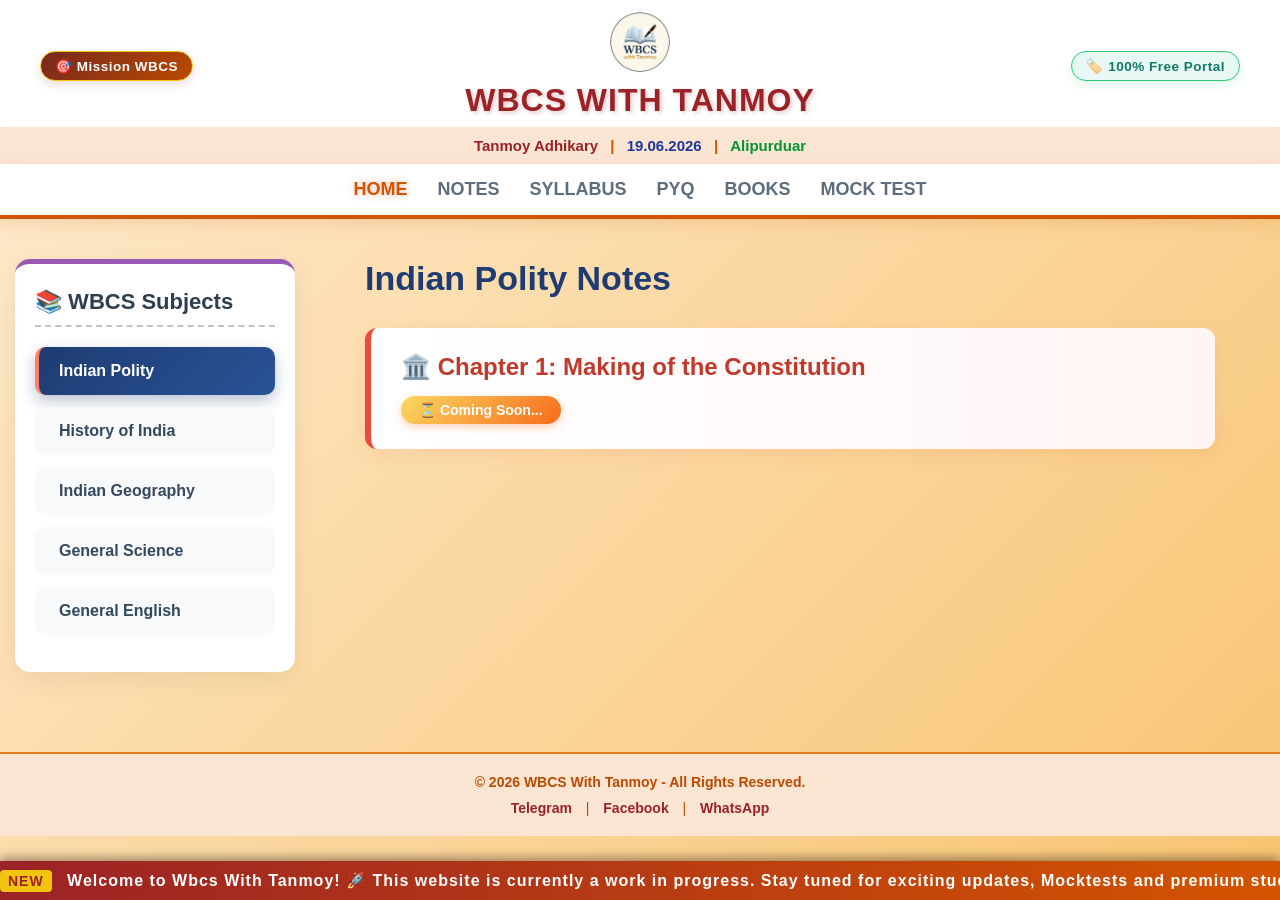
<file: index.html>
<!DOCTYPE html>
<html lang="en">
<head>
    <meta charset="UTF-8">
    <meta name="viewport" content="width=device-width, initial-scale=1.0">
    <title>Wbcs With Tanmoy</title>
    <link rel="icon" type="image/png" sizes="32x32" href="./logo.png?v=super_final">
<link rel="shortcut icon" type="image/png" href="./logo.png?v=super_final">
<link rel="apple-touch-icon" href="./logo.png?v=super_final">
    <link rel="stylesheet" href="style.css">
    
    <style>
        /* =========================================
           New Colorful Layout CSS
        ========================================= */
        .notes-container {
            display: flex;
            max-width: 1100px;
            margin: 40px auto;
            gap: 30px;
            padding: 0 20px;
        }

        /* Sidebar Styling (বাঁ-দিকের মেনু) */
        .sidebar {
            width: 30%;
            background: #ffffff;
            padding: 25px 20px;
            border-radius: 15px;
            box-shadow: 0 8px 25px rgba(0, 0, 0, 0.06);
            border-top: 5px solid #9b59b6;
        }

        .sidebar-title {
            font-size: 22px;
            color: #2c3e50;
            margin-top: 0;
            margin-bottom: 20px;
            border-bottom: 2px dashed #bdc3c7;
            padding-bottom: 10px;
        }

        .subject-list {
            list-style: none;
            padding: 0;
            margin: 0;
        }

        .subject-list li {
            padding: 15px 20px;
            margin-bottom: 12px;
            background: #f8f9fa;
            border-radius: 10px;
            font-size: 16px;
            font-weight: bold;
            color: #34495e;
            cursor: pointer;
            transition: all 0.3s ease;
            border-left: 4px solid transparent;
        }

        /* Hover Effect */
        .subject-list li:hover {
            background: linear-gradient(135deg, #e0c3fc 0%, #8ec5fc 100%);
            color: #1e3c72;
            transform: translateX(8px);
            border-left: 4px solid #9b59b6;
            box-shadow: 0 4px 10px rgba(0,0,0,0.1);
        }

        /* Active Subject */
        .subject-list li.active {
            background: linear-gradient(135deg, #1e3c72 0%, #2a5298 100%);
            color: white;
            border-left: 4px solid #ff7e67;
            box-shadow: 0 6px 15px rgba(30, 60, 114, 0.3);
        }

        /* Content Area Styling (ডানদিকের চ্যাপ্টার) */
        .content-area {
            width: 70%;
        }

        .subject-heading {
            font-size: 34px;
            color: #1e3c72;
            margin-top: 0;
            margin-bottom: 30px;
            font-weight: 800;
        }

        /* Colorful Chapter Card */
        .chapter-card {
            background: linear-gradient(to right, #ffffff, #fff5f5);
            border-left: 6px solid #e74c3c;
            padding: 25px 30px;
            border-radius: 12px;
            box-shadow: 0 5px 15px rgba(231, 76, 60, 0.1);
            transition: transform 0.3s ease;
            margin-bottom: 25px;
        }

        .chapter-card:hover {
            transform: translateY(-5px);
            box-shadow: 0 10px 25px rgba(231, 76, 60, 0.2);
        }

        .chapter-title {
            margin: 0 0 15px 0;
            font-size: 24px;
            color: #c0392b;
        }

        /* Coming Soon Badge */
        .coming-soon {
            background: linear-gradient(135deg, #fad961 0%, #f76b1c 100%);
            color: white;
            display: inline-block;
            padding: 6px 18px;
            border-radius: 20px;
            font-weight: bold;
            font-size: 14px;
            margin: 0;
            box-shadow: 0 3px 8px rgba(247, 107, 28, 0.3);
        }

        /* Mobile View */
        @media (max-width: 768px) {
            .notes-container { flex-direction: column; }
            .sidebar, .content-area { width: 100%; box-sizing: border-box; }
        }
    </style>
</head>
<body>
    <header class="top-header">
    <div class="header-side left-wing">
        <span class="target-badge">🎯 Mission WBCS </span>
    </div>

    <div class="header-center">
        <img src="logo.png" alt="Wbcs with Tanmoy" class="top-logo">
        <h1 class="main-title">WBCS WITH TANMOY</h1>
    </div>

    <div class="header-side right-wing">
        <span class="free-badge">🏷️ 100% Free Portal</span>
    </div>
</header>

    <div class="site-info-bar" style="border: none !important; text-align: center; padding: 10px 0; background-color: #fae5d3;">
    <span style="color: #9b2226 !important; font-weight: 900;">Tanmoy Adhikary</span>
    <span style="color: #d35400; margin: 0 8px;">|</span>
    <span style="color: #1e3799 !important; font-weight: 900;">19.06.2026</span>
    <span style="color: #d35400; margin: 0 8px;">|</span>
    <span style="color: #009432 !important; font-weight: 900;">Alipurduar</span>
</div>


    <nav class="top-nav">
        <a href="index.html" style="color: #e74c3c;">Home</a>
        <a href="index.html">Notes</a>
        <a href="https://drive.google.com/drive/folders/1xMzQB4SyceBRpZ4D2lC6p97Y64Jwjamy?usp=drive_link" target="_blank">Syllabus</a>
        <a href="https://drive.google.com/drive/folders/1nXT_2jDf4UpzG0d_zwPrDGf4nYcMUpVm?usp=sharing" target="_blank">Pyq</a>
        <a href="https://drive.google.com/drive/folders/1oF85zmZwjae4ZLavy61dbq8Eda19Eksd?usp=drive_link" target="_blank">Books</a>
        <a href="mocktest.html">Mock Test</a>
    </nav>

    <div class="notes-container">
        <aside class="sidebar">
            <h3 class="sidebar-title">📚 WBCS Subjects</h3>
            <ul class="subject-list" id="menu-list">
                <li class="active" onclick="changeSubject('Polity', this)">Indian Polity</li>
                <li onclick="changeSubject('History', this)">History of India</li>
                <li onclick="changeSubject('Geography', this)">Indian Geography</li>
                <li onclick="changeSubject('Science', this)">General Science</li>
                <li onclick="changeSubject('English', this)">General English</li>
            </ul>
        </aside>
        
        <main class="content-area" id="content-area">
            <h2 class="subject-heading">Indian Polity Notes</h2>
            <div class="chapter-card">
                <h3 class="chapter-title">🏛️ Chapter 1: Making of the Constitution</h3>
                <p class="coming-soon">⏳ Coming Soon...</p>
            </div>
        </main>
    </div>

    <div class="scrolling-ticker">
        <div class="ticker-text">
            <span class="new-badge">NEW</span> Welcome to Wbcs With Tanmoy! 🚀 This website is currently a work in progress. Stay tuned for exciting updates, Mocktests and premium study materials! 📚
        </div>
    </div>

    <footer class="site-footer">
        <p>© 2026 WBCS With Tanmoy - All Rights Reserved.</p>
        <div class="social-links">
            <a href="" target="_blank">Telegram</a> | 
            <a href="https://www.facebook.com/share/17syKJqaSb/" target="_blank">Facebook</a> | 
            <a href="https://whatsapp.com/channel/0029Vb7Spta7T8bTyQs9Mt3F" target="_blank">WhatsApp</a>
        </div>
    </footer>

    <script>
        function changeSubject(subjectName, clickedElement) {
            // সমস্ত li থেকে active ক্লাস মুছে ফেলা
            let allItems = document.querySelectorAll('#menu-list li');
            allItems.forEach(item => item.classList.remove('active'));
            
            // যেটাতে ক্লিক করা হয়েছে, সেটায় active ক্লাস যোগ করা
            clickedElement.classList.add('active');

            let contentArea = document.getElementById('content-area');

            // সাবজেক্ট অনুযায়ী ডানদিকের কনটেন্ট পাল্টানো
            if (subjectName === 'Polity') {
                contentArea.innerHTML = `
                    <h2 class="subject-heading">Indian Polity Notes</h2>
                    <div class="chapter-card">
                        <h3 class="chapter-title">🏛️ Chapter 1: Making of the Constitution</h3>
                        <p class="coming-soon">⏳ Coming Soon...</p>
                    </div>
                `;
            } else if (subjectName === 'History') {
                contentArea.innerHTML = `
                    <h2 class="subject-heading">History of India</h2>
                    <div class="chapter-card">
                        <h3 class="chapter-title">📜 Chapter 1: Indus Valley Civilization</h3>
                        <p class="coming-soon">⏳ Coming Soon...</p>
                    </div>
                `;
            } else if (subjectName === 'Geography') {
                contentArea.innerHTML = `
                    <h2 class="subject-heading">Indian Geography</h2>
                    <div class="chapter-card">
                        <h3 class="chapter-title">🌍 Chapter 1: Physical Features of India</h3>
                        <p class="coming-soon">⏳ Coming Soon...</p>
                    </div>
                `;
            } else if (subjectName === 'Science') {
                contentArea.innerHTML = `
                    <h2 class="subject-heading">General Science</h2>
                    <div class="chapter-card">
                        <h3 class="chapter-title">🔬 Chapter 1: Physics & Chemistry Basics</h3>
                        <p class="coming-soon">⏳ Coming Soon...</p>
                    </div>
                `;
            } else if (subjectName === 'English') {
                contentArea.innerHTML = `
                    <h2 class="subject-heading">General English</h2>
                    <div class="chapter-card">
                        <h3 class="chapter-title">📝 Chapter 1: Sentences and Alphabets</h3>
                        <p class="coming-soon">⏳ Coming Soon...</p>
                    </div>
                `;
            }
        }
    </script>
</body>
</html>
</file>
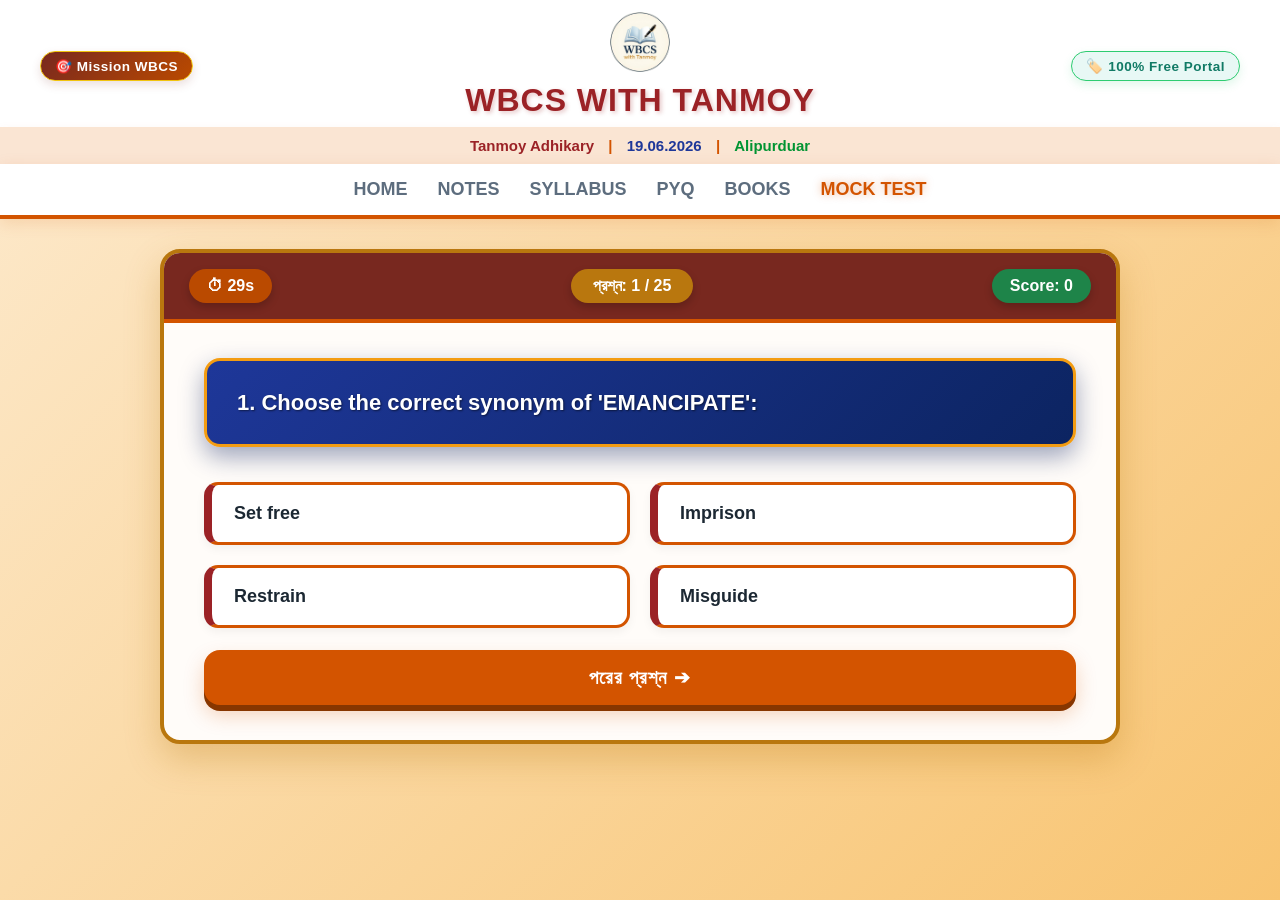
<file: english.html>
<!DOCTYPE html>
<html lang="bn">
<head>
    <meta charset="UTF-8">
    <meta name="viewport" content="width=device-width, initial-scale=1.0">
    <title>WBCS Premium English Mock Test - WBCS With Tanmoy</title>
    
    <link rel="stylesheet" href="style.css">
    
    <style>
        /* ===================================================
           DEEP VIBRANT PORTAL (100% FIXED - 25 ENGLISH TOPICS)
        =================================================== */
        * { box-sizing: border-box; font-family: 'Segoe UI', sans-serif; margin: 0; padding: 0; }

        body { background: #eaf0f6; }

        .quiz-super-container {
            width: 94%;
            max-width: 960px;
            margin: 30px auto;
            background: #ffffff;
            border-radius: 20px;
            box-shadow: 0 10px 30px rgba(0, 0, 0, 0.15);
            border: 4px solid #ced6e0;
            overflow: hidden;
        }

        /* Top Bar - Deep Dark Navy */
        .quiz-header-bar {
            position: sticky;
            top: 0;
            z-index: 100;
            background: #0a183d; 
            padding: 16px 25px;
            display: flex;
            justify-content: space-between;
            align-items: center;
            border-bottom: 4px solid #d63031;
        }

        .timer-badge {
            background: #ff4757;
            color: white;
            font-weight: 900;
            padding: 8px 18px;
            border-radius: 25px;
            font-size: 16px;
            box-shadow: 0 4px 8px rgba(0,0,0,0.2);
        }

        .question-tracker {
            background: #1e90ff;
            color: white;
            font-weight: 900;
            padding: 8px 22px;
            border-radius: 25px;
            font-size: 16px;
            box-shadow: 0 4px 8px rgba(0,0,0,0.2);
        }

        .score-badge {
            background: #009432;
            color: white;
            font-weight: 900;
            padding: 8px 18px;
            border-radius: 25px;
            font-size: 16px;
            box-shadow: 0 4px 8px rgba(0,0,0,0.2);
        }

        .quiz-body { padding: 35px 40px; }

        .question-display-card {
            background: #0c2461;
            color: #ffffff;
            border: 4px solid #4a69bd;
            padding: 25px 30px;
            border-radius: 16px;
            font-size: 22px;
            font-weight: 900;
            margin-bottom: 35px;
            line-height: 1.5;
            box-shadow: 0 8px 20px rgba(12, 36, 97, 0.4);
        }

        .options-grid {
            display: grid;
            grid-template-columns: 1fr 1fr; 
            gap: 20px;
        }

        .option-item {
            background: #ffffff;
            border: 3px solid #70a1ff;
            border-left: 8px solid #1e90ff;
            padding: 18px 22px;
            border-radius: 14px;
            font-size: 18px;
            font-weight: 800;
            color: #2f3542;
            cursor: pointer;
            display: flex;
            align-items: center;
            justify-content: space-between;
            box-shadow: 0 4px 10px rgba(0,0,0,0.05);
        }

        .opt-correct {
            background: #009432 !important;
            color: white !important;
            border: 3px solid #004015 !important;
            border-left: 8px solid #00260c !important;
            box-shadow: 0 6px 15px rgba(0, 148, 50, 0.4) !important;
        }

        .opt-wrong {
            background: #d63031 !important;
            color: white !important;
            border: 3px solid #801d1d !important;
            border-left: 8px solid #4d1111 !important;
            box-shadow: 0 6px 15px rgba(214, 48, 49, 0.4) !important;
        }

        .disabled-opt { pointer-events: none; }

        .quiz-footer { margin-top: 40px; padding-top: 20px; }

        .next-action-btn {
            width: 100%;
            background: #d63031;
            color: white;
            border: none;
            border-bottom: 5px solid #8c1d1d; 
            padding: 18px;
            border-radius: 16px;
            font-size: 20px;
            font-weight: 900;
            cursor: pointer;
            display: block; 
            box-shadow: 0 8px 20px rgba(214, 48, 49, 0.4);
            text-transform: uppercase;
            letter-spacing: 1px;
        }

        .next-action-btn:active {
            transform: translateY(3px);
            border-bottom-width: 2px;
        }

        /* Result Screen */
        .result-container { display: none; text-align: center; padding: 80px 20px; }
        .result-container h2 { font-size: 35px; color: #0c2461; font-weight:900; margin-bottom: 20px; }
        .result-score-txt { font-size: 65px; font-weight: 900; color: #009432; margin-bottom: 35px; }

        @media screen and (max-width: 768px) {
            .quiz-super-container { width: 100%; margin: 0 auto; border-radius: 0; border: none; }
            .quiz-header-bar { padding: 14px 15px; }
            .timer-badge, .question-tracker, .score-badge { padding: 6px 12px; font-size: 15px; }
            
            .quiz-body { padding: 25px 18px; }
            .question-display-card { font-size: 19px; padding: 20px; margin-bottom: 25px; }
            
            .options-grid { grid-template-columns: 1fr; gap: 14px; }
            .option-item { padding: 16px 20px; font-size: 16px; }
            
            .next-action-btn { padding: 16px; font-size: 18px; }
        }
    </style>
</head>
<body>

    <header class="top-header">
    <div class="header-side left-wing">
        <span class="target-badge">🎯 Mission WBCS </span>
    </div>

    <div class="header-center">
        <img src="logo.png" alt="Wbcs with Tanmoy" class="top-logo">
        <h1 class="main-title">WBCS WITH TANMOY</h1>
    </div>

    <div class="header-side right-wing">
        <span class="free-badge">🏷️ 100% Free Portal</span>
    </div>
</header>

   <div class="site-info-bar">
    <span class="info-name">Tanmoy Adhikary</span> <span class="separator">|</span> <span class="info-date">19.06.2026</span> <span class="separator">|</span> <span class="info-place">Alipurduar</span>
</div>

    <nav class="top-nav">
        <a href="index.html">Home</a>
        <a href="index.html">Notes</a>
        <a href="https://drive.google.com/drive/folders/1xMzQB4SyceBRpZ4D2lC6p97Y64Jwjamy?usp=drive_link" target="_blank">Syllabus</a>
        <a href="https://drive.google.com/drive/folders/1nXT_2jDf4UpzG0d_zwPrDGf4nYcMUpVm?usp=sharing" target="_blank">Pyq</a>
        <a href="https://drive.google.com/drive/folders/1oF85zmZwjae4ZLavy61dbq8Eda19Eksd?usp=drive_link" target="_blank">Books</a>
        <a href="mocktest.html" style="color: #e74c3c;">Mock Test</a>
    </nav>

    <div class="quiz-super-container">
        
        <div id="active-quiz-portal">
            <div class="quiz-header-bar">
                <div class="timer-badge">⏱ <span id="time-txt">30</span>s</div>
                <div class="question-tracker" id="tracker-txt">প্রশ্ন: ১ / ২৫</div>
                <div class="score-badge">Score: <span id="score-txt">0</span></div>
            </div>

            <div class="quiz-body">
                <div class="question-display-card" id="q-txt"></div>
                
                <div class="options-grid" id="opts-area"></div>

                <div class="quiz-footer">
                    <button class="next-action-btn" onclick="triggerNext()">পরের প্রশ্ন ➔</button>
                </div>
            </div>
        </div>

        <div class="result-container" id="result-portal">
            <h2>মক টেস্ট সমাপ্ত! 🎉</h2>
            <div class="result-score-txt" id="final-score-display">0 / 0</div>
            <a href="mocktest.html" style="background:#0c2461; color:white; padding:16px 45px; border-radius:30px; text-decoration:none; font-weight:900; font-size:18px; display:inline-block;">মেইন মেনু</a>
        </div>

    </div>

    <script>
        // ২৫টি বাছাই করা "Multi-Topic" WBCS English Standard Questions
        const questionsList = [
            // 1. Synonyms (1-3)
            { question: "1. Choose the correct synonym of 'EMANCIPATE':", options: ["Set free", "Imprison", "Restrain", "Misguide"], correct: 0 },
            { question: "2. Choose the correct synonym of 'PRAGMATIC':", options: ["Theoretical", "Practical", "Idealistic", "Careless"], correct: 1 },
            { question: "3. Choose the correct synonym of 'GULLIBLE':", options: ["Cynical", "Credulous", "Astute", "Suspicious"], correct: 1 },

            // 2. Antonyms (4-6)
            { question: "4. Choose the correct antonym of 'AFFLUENCE':", options: ["Poverty", "Wealth", "Influence", "Neglect"], correct: 0 },
            { question: "5. Choose the correct antonym of 'CONCUR':", options: ["Agree", "Disagree", "Praise", "Accept"], correct: 1 },
            { question: "6. Choose the correct antonym of 'ZENITH':", options: ["Pinnacle", "Acme", "Nadir", "Climax"], correct: 2 },

            // 3. One Word Substitution (7-9)
            { question: "7. A person who hates mankind is called a/an:", options: ["Philanthropist", "Misanthrope", "Misogynist", "Cannibal"], correct: 1 },
            { question: "8. A remedy for all diseases is known as a/an:", options: ["Antibiotic", "Panacea", "Antidote", "Anodyne"], correct: 1 },
            { question: "9. One who walks in one's sleep is called a/an:", options: ["Somnambulist", "Somniloquist", "Egoist", "Altruist"], correct: 0 },

            // 4. Idioms & Phrases (10-12)
            { question: "10. The idiom 'To smell a rat' means:", options: ["To see signs of plague", "To suspect foul play", "To act like a coward", "To smell a bad odor"], correct: 1 },
            { question: "11. The idiom 'To bury the hatchet' means:", options: ["To hide treasure", "To make peace", "To declare war", "To plant a tree"], correct: 1 },
            { question: "12. What does the idiom 'A white elephant' imply?", options: ["A rare creature", "An expensive but useless item", "A symbol of royalty", "A huge triumph"], correct: 1 },

            // 5. Phrasal Verbs (13-15)
            { question: "13. The match was _____ due to heavy rain.", options: ["called in", "called up", "called off", "called out"], correct: 2 },
            { question: "14. You must _____ your bad habits immediately.", options: ["give in", "give up", "give away", "give over"], correct: 1 },
            { question: "15. I _____ an old friend in the market yesterday.", options: ["came across", "came by", "came of", "came round"], correct: 0 },

            // 6. Appropriate Prepositions (16-18)
            { question: "16. He is completely indifferent _____ praise or blame.", options: ["for", "to", "with", "about"], correct: 1 },
            { question: "17. She congratulated him _____ his brilliant success.", options: ["for", "on", "with", "about"], correct: 1 },
            { question: "18. We should never jeer _____ a poor man.", options: ["at", "on", "to", "of"], correct: 0 },

            // 7. Parts of Speech & Grammar (19-21)
            { question: "19. 'He works HARD.' — Here the word 'hard' is a/an:", options: ["Adjective", "Adverb", "Noun", "Preposition"], correct: 1 },
            { question: "20. Choose the correct Noun form of the verb 'Accept':", options: ["Acceptable", "Acceptance", "Accepting", "Accepted"], correct: 1 },
            { question: "21. Hardly had he reached the station _____ the train left.", options: ["than", "when", "then", "since"], correct: 1 },

            // 8. Voice & Narration Change (22-23)
            { question: "22. Change the Voice: 'Who painted this beautiful picture?'", options: ["By whom this picture was painted?", "By whom was this picture painted?", "Who was painted this picture?", "By whom is this picture painted?"], correct: 1 },
            { question: "23. Change the Narration: He said to me, 'May you live long!'", options: ["He prayed that I might live long.", "He wished that I may live long.", "He asked me if I lived long.", "He blessed me to live long."], correct: 0 },

            // 9. Spelling & Spotting the Error (24-25)
            { question: "24. Choose the correctly spelt word:", options: ["Assassinaton", "Assassination", "Asassination", "Assasination"], correct: 1 },
            { question: "25. Spot the Error: 'Neither of the two boys (A) / have done (B) / their task. (C) / No Error (D)'", options: ["Part A", "Part B", "Part C", "Part D"], correct: 1 }
        ];

        let currentIndex = 0;
        let userScore = 0;
        let timeLeft = 30;
        let activeTimer;

        const qTxtEl = document.getElementById("q-txt");
        const optsAreaEl = document.getElementById("opts-area");
        const timeTxtEl = document.getElementById("time-txt");
        const trackerTxtEl = document.getElementById("tracker-txt");
        const scoreTxtEl = document.getElementById("score-txt");

        function renderQuestion() {
            clearInterval(activeTimer);
            timeLeft = 30;
            timeTxtEl.innerText = timeLeft;

            const currentQ = questionsList[currentIndex];
            qTxtEl.innerText = currentQ.question;
            trackerTxtEl.innerText = `প্রশ্ন: ${currentIndex + 1} / ${questionsList.length}`;

            optsAreaEl.innerHTML = "";
            currentQ.options.forEach((optText, i) => {
                const optDiv = document.createElement("div");
                optDiv.className = "option-item";
                optDiv.innerHTML = `<span>${optText}</span> <span class="icon-holder"></span>`;
                optDiv.onclick = () => validateAnswer(i, optDiv);
                optsAreaEl.appendChild(optDiv);
            });

            activeTimer = setInterval(() => {
                timeLeft--;
                timeTxtEl.innerText = timeLeft;
                if (timeLeft <= 0) {
                    clearInterval(activeTimer);
                    revealCorrectOnly();
                }
            }, 1000);
        }

        function validateAnswer(selectedIdx, clickedEl) {
            clearInterval(activeTimer);
            const correctIdx = questionsList[currentIndex].correct;
            const allOptions = optsAreaEl.children;

            for (let i = 0; i < allOptions.length; i++) {
                allOptions[i].classList.add("disabled-opt");
                if (i === correctIdx) {
                    allOptions[i].classList.add("opt-correct");
                    allOptions[i].querySelector(".icon-holder").innerText = "✔";
                }
            }

            if (selectedIdx === correctIdx) {
                userScore++;
                scoreTxtEl.innerText = userScore;
            } else {
                clickedEl.classList.add("opt-wrong");
                clickedEl.querySelector(".icon-holder").innerText = "✖";
            }
        }

        function revealCorrectOnly() {
            const correctIdx = questionsList[currentIndex].correct;
            const allOptions = optsAreaEl.children;
            for (let i = 0; i < allOptions.length; i++) {
                allOptions[i].classList.add("disabled-opt");
                if (i === correctIdx) {
                    allOptions[i].classList.add("opt-correct");
                    allOptions[i].querySelector(".icon-holder").innerText = "✔";
                }
            }
        }

        function triggerNext() {
            currentIndex++;
            if (currentIndex < questionsList.length) {
                renderQuestion();
            } else {
                document.getElementById("active-quiz-portal").style.display = "none";
                document.getElementById("result-portal").style.display = "block";
                document.getElementById("final-score-display").innerText = `${userScore} / ${questionsList.length}`;
            }
        }

        window.onload = renderQuestion;
    </script>
</body>
</html>
</file>
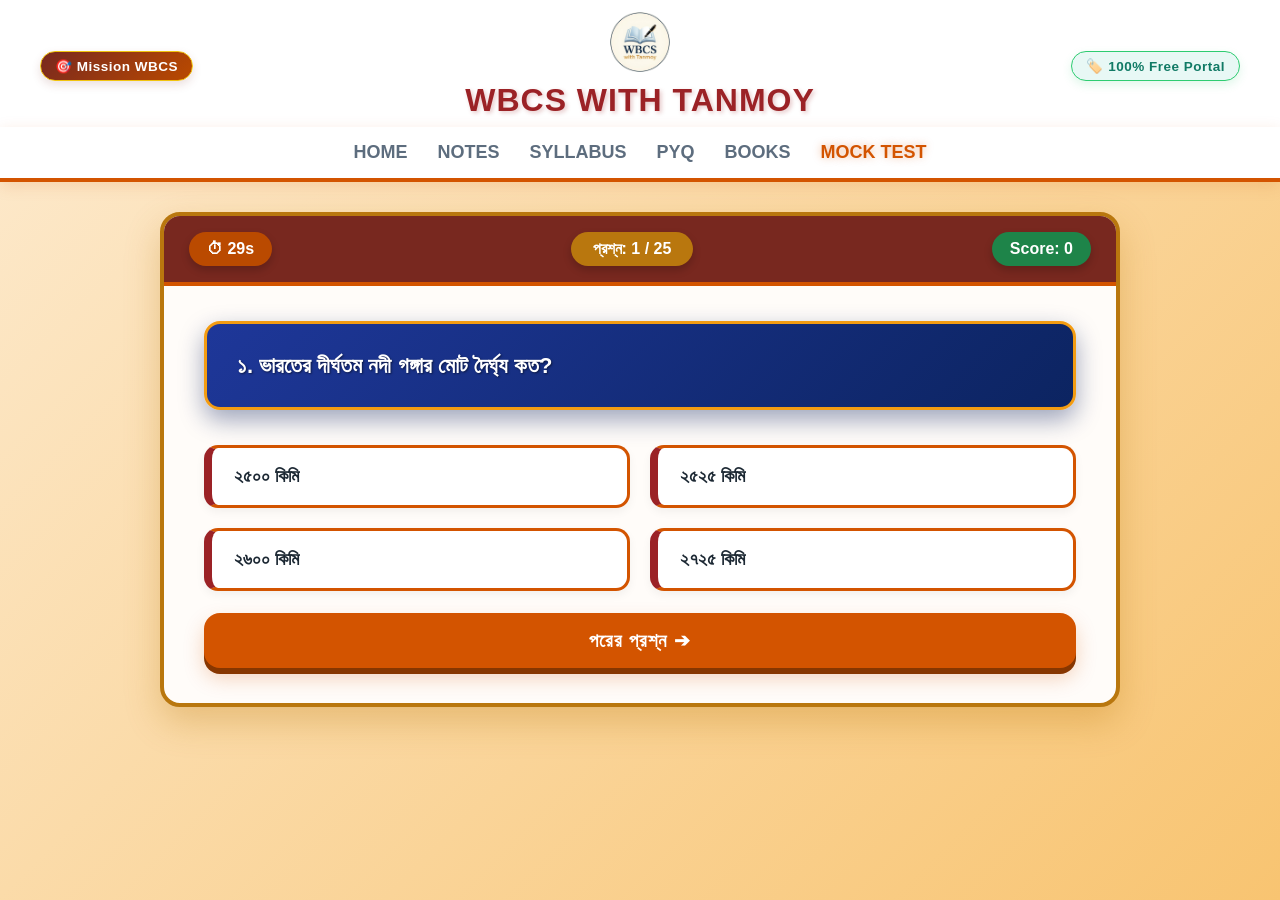
<file: geography.html>
<!DOCTYPE html>
<html lang="bn">
<head>
    <meta charset="UTF-8">
    <meta name="viewport" content="width=device-width, initial-scale=1.0">
    <title>WBCS Premium Geography Mock Test - WBCS With Tanmoy</title>
    
    <link rel="stylesheet" href="style.css">
    
    <style>
        /* ===================================================
           DEEP VIBRANT PORTAL (100% FIXED - 25 GEOGRAPHY TOPICS)
        =================================================== */
        * { box-sizing: border-box; font-family: 'Segoe UI', sans-serif; margin: 0; padding: 0; }

        body { background: #eaf0f6; }

        .quiz-super-container {
            width: 94%;
            max-width: 960px;
            margin: 30px auto;
            background: #ffffff;
            border-radius: 20px;
            box-shadow: 0 10px 30px rgba(0, 0, 0, 0.15);
            border: 4px solid #ced6e0;
            overflow: hidden;
        }

        /* Top Bar - Deep Dark Navy */
        .quiz-header-bar {
            position: sticky;
            top: 0;
            z-index: 100;
            background: #0a183d; 
            padding: 16px 25px;
            display: flex;
            justify-content: space-between;
            align-items: center;
            border-bottom: 4px solid #d63031;
        }

        .timer-badge {
            background: #ff4757;
            color: white;
            font-weight: 900;
            padding: 8px 18px;
            border-radius: 25px;
            font-size: 16px;
            box-shadow: 0 4px 8px rgba(0,0,0,0.2);
        }

        .question-tracker {
            background: #1e90ff;
            color: white;
            font-weight: 900;
            padding: 8px 22px;
            border-radius: 25px;
            font-size: 16px;
            box-shadow: 0 4px 8px rgba(0,0,0,0.2);
        }

        .score-badge {
            background: #009432;
            color: white;
            font-weight: 900;
            padding: 8px 18px;
            border-radius: 25px;
            font-size: 16px;
            box-shadow: 0 4px 8px rgba(0,0,0,0.2);
        }

        .quiz-body { padding: 35px 40px; }

        .question-display-card {
            background: #0c2461;
            color: #ffffff;
            border: 4px solid #4a69bd;
            padding: 25px 30px;
            border-radius: 16px;
            font-size: 22px;
            font-weight: 900;
            margin-bottom: 35px;
            line-height: 1.5;
            box-shadow: 0 8px 20px rgba(12, 36, 97, 0.4);
        }

        .options-grid {
            display: grid;
            grid-template-columns: 1fr 1fr; 
            gap: 20px;
        }

        .option-item {
            background: #ffffff;
            border: 3px solid #70a1ff;
            border-left: 8px solid #1e90ff;
            padding: 18px 22px;
            border-radius: 14px;
            font-size: 18px;
            font-weight: 800;
            color: #2f3542;
            cursor: pointer;
            display: flex;
            align-items: center;
            justify-content: space-between;
            box-shadow: 0 4px 10px rgba(0,0,0,0.05);
        }

        .opt-correct {
            background: #009432 !important;
            color: white !important;
            border: 3px solid #004015 !important;
            border-left: 8px solid #00260c !important;
            box-shadow: 0 6px 15px rgba(0, 148, 50, 0.4) !important;
        }

        .opt-wrong {
            background: #d63031 !important;
            color: white !important;
            border: 3px solid #801d1d !important;
            border-left: 8px solid #4d1111 !important;
            box-shadow: 0 6px 15px rgba(214, 48, 49, 0.4) !important;
        }

        .disabled-opt { pointer-events: none; }

        .quiz-footer { margin-top: 40px; padding-top: 20px; }

        .next-action-btn {
            width: 100%;
            background: #d63031;
            color: white;
            border: none;
            border-bottom: 5px solid #8c1d1d; 
            padding: 18px;
            border-radius: 16px;
            font-size: 20px;
            font-weight: 900;
            cursor: pointer;
            display: block; 
            box-shadow: 0 8px 20px rgba(214, 48, 49, 0.4);
            text-transform: uppercase;
            letter-spacing: 1px;
        }

        .next-action-btn:active {
            transform: translateY(3px);
            border-bottom-width: 2px;
        }

        /* Result Screen */
        .result-container { display: none; text-align: center; padding: 80px 20px; }
        .result-container h2 { font-size: 35px; color: #0c2461; font-weight:900; margin-bottom: 20px; }
        .result-score-txt { font-size: 65px; font-weight: 900; color: #009432; margin-bottom: 35px; }

        @media screen and (max-width: 768px) {
            .quiz-super-container { width: 100%; margin: 0 auto; border-radius: 0; border: none; }
            .quiz-header-bar { padding: 14px 15px; }
            .timer-badge, .question-tracker, .score-badge { padding: 6px 12px; font-size: 15px; }
            
            .quiz-body { padding: 25px 18px; }
            .question-display-card { font-size: 19px; padding: 20px; margin-bottom: 25px; }
            
            .options-grid { grid-template-columns: 1fr; gap: 14px; }
            .option-item { padding: 16px 20px; font-size: 16px; }
            
            .next-action-btn { padding: 16px; font-size: 18px; }
        }
    </style>
</head>
<body>

    <header class="top-header">
    <div class="header-side left-wing">
        <span class="target-badge">🎯 Mission WBCS </span>
    </div>

    <div class="header-center">
        <img src="logo.png" alt="Wbcs with Tanmoy" class="top-logo">
        <h1 class="main-title">WBCS WITH TANMOY</h1>
    </div>

    <div class="header-side right-wing">
        <span class="free-badge">🏷️ 100% Free Portal</span>
    </div>
</header>
    <nav class="top-nav">
        <a href="index.html">Home</a>
        <a href="index.html">Notes</a>
        <a href="https://drive.google.com/drive/folders/1xMzQB4SyceBRpZ4D2lC6p97Y64Jwjamy?usp=drive_link" target="_blank">Syllabus</a>
        <a href="https://drive.google.com/drive/folders/1nXT_2jDf4UpzG0d_zwPrDGf4nYcMUpVm?usp=sharing" target="_blank">Pyq</a>
        <a href="https://drive.google.com/drive/folders/1oF85zmZwjae4ZLavy61dbq8Eda19Eksd?usp=drive_link" target="_blank">Books</a>
        <a href="mocktest.html" style="color: #e74c3c;">Mock Test</a>
    </nav>

    <div class="quiz-super-container">
        
        <div id="active-quiz-portal">
            <div class="quiz-header-bar">
                <div class="timer-badge">⏱ <span id="time-txt">30</span>s</div>
                <div class="question-tracker" id="tracker-txt">প্রশ্ন: ১ / ২৫</div>
                <div class="score-badge">Score: <span id="score-txt">0</span></div>
            </div>

            <div class="quiz-body">
                <div class="question-display-card" id="q-txt"></div>
                
                <div class="options-grid" id="opts-area"></div>

                <div class="quiz-footer">
                    <button class="next-action-btn" onclick="triggerNext()">পরের প্রশ্ন ➔</button>
                </div>
            </div>
        </div>

        <div class="result-container" id="result-portal">
            <h2>মক টেস্ট সমাপ্ত! 🎉</h2>
            <div class="result-score-txt" id="final-score-display">0 / 0</div>
            <a href="mocktest.html" style="background:#0c2461; color:white; padding:16px 45px; border-radius:30px; text-decoration:none; font-weight:900; font-size:18px; display:inline-block;">মেইন মেনু</a>
        </div>

    </div>

    <script>
        // ২৫টি বাছাই করা "WBCS Geography" (Indian + West Bengal Geography)
        const questionsList = [
            { question: "১. ভারতের দীর্ঘতম নদী গঙ্গার মোট দৈর্ঘ্য কত?", options: ["২৫০০ কিমি", "২৫২৫ কিমি", "২৬০০ কিমি", "২৭২৫ কিমি"], correct: 1 },
            { question: "২. পশ্চিমবঙ্গের সর্বোচ্চ শৃঙ্গ 'সান্দাকফু' কোন পর্বতশ্রেণীর অন্তর্গত?", options: ["দার্জিলিং", "সিঙ্গালিলা", "চোলা", "জয়ন্তী"], correct: 1 },
            { question: "৩. কর্কটক্রান্তি রেখা (Tropic of Cancer) পশ্চিমবঙ্গের মোট কয়টি জেলার ওপর দিয়ে বিস্তৃত?", options: ["৩টি", "৪টি", "৫টি", "৬টি"], correct: 2 },
            { question: "৪. ভারতের 'সিলিকন ভ্যালি' (Silicon Valley) কাকে বলা হয়?", options: ["হায়দরাবাদ", "বেঙ্গালুরু", "চেন্নাই", "পুনে"], correct: 1 },
            { question: "৫. দক্ষিণ ভারতের কোন নদীকে 'বৃদ্ধ গঙ্গা' (Vridha Ganga) বা 'দক্ষিণ গঙ্গা' বলা হয়?", options: ["কৃষ্ণা", "কাবেরী", "গোদাবরী", "নর্মদা"], correct: 2 },
            { question: "৬. পশ্চিমবঙ্গের কোথায় সর্বাধিক বৃষ্টিপাত হয়?", options: ["দার্জিলিং", "বক্সা ডুয়ার্স (আলিপুরদুয়ার)", "কালিম্পং", "শিলিগুড়ি"], correct: 1 },
            { question: "৭. মাজুলী (Majuli) নদী-দ্বীপটি কোন রাজ্যে ও কোন নদীতে অবস্থিত?", options: ["আসাম (ব্রহ্মপুত্র)", "পশ্চিমবঙ্গ (গঙ্গা)", "কেরালা (পেরিয়ার)", "বিহার (কোশী)"], correct: 0 },
            { question: "৮. বিখ্যাত 'নাথুলা পাস' (Nathu La Pass) ভারতের কোন রাজ্যে অবস্থিত?", options: ["হিমাচল প্রদেশ", "উত্তরাখণ্ড", "সিকিম", "অরুণাচল প্রদেশ"], correct: 2 },
            { question: "৯. ভারতের প্রাচীনতম ভঙ্গিল পর্বতমালা (Oldest Fold Mountain) কোনটি?", options: ["হিমালয়", "বিন্ধ্য", "আরাবল্লী", "সাতপুরা"], correct: 2 },
            { question: "১০. 'বাংলার দুঃখ' নামে পরিচিত দামোদর নদ কোথা থেকে উৎপন্ন হয়েছে?", options: ["অমরকণ্টক শৃঙ্গ", "ছোটনাগপুর মালভূমি", "মহাবালেশ্বর শৃঙ্গ", "ত্র্যম্বক উচ্চভূমি"], correct: 1 },
            { question: "১১. ভারতের কোন রাজ্যে আয়তনের বিচারে সর্বাধিক বনভূমি (Forest cover) রয়েছে?", options: ["অরুণাচল প্রদেশ", "ছত্তিশগড়", "মধ্যপ্রদেশ", "মিজোরাম"], correct: 2 },
            { question: "১২. সুন্দরবনকে কত সালে 'ইউনেস্কো ওয়ার্ল্ড হেরিটেজ সাইট' ঘোষণা করা হয়?", options: ["১৯৮৪ সালে", "১৯৮৭ সালে", "১৯৯২ সালে", "১৯৯৭ সালে"], correct: 1 },
            { question: "১৩. ভারতের কোন রাজ্যে সবথেকে বেশি কফি উৎপাদিত হয়?", options: ["কেরালা", "তামিলনাড়ু", "কর্ণাটক", "আসাম"], correct: 2 },
            { question: "১৪. দক্ষিণ ভারতের নীলগিরি পর্বতের সর্বোচ্চ শৃঙ্গ কোনটি?", options: ["আনাইমুদি", "দোদাবেতা", "মহেন্দ্রগিরি", "অগস্ত্যমালাই"], correct: 1 },
            { question: "১৫. ভারতের 'গোলাপি শহর' (Pink City) কাকে বলা হয়?", options: ["যোধপুর", "উদয়পুর", "জয়পুর", "আজমের"], correct: 2 },
            { question: "১৬. আরব সাগরে অবস্থিত 'লাক্ষাদ্বীপ' (Lakshadweep) মূলত কী ধরনের দ্বীপ?", options: ["আগ্নেয় দ্বীপ", "প্রবাল দ্বীপ (Coral Island)", "পলিগঠিত দ্বীপ", "বদ্বীপ"], correct: 1 },
            { question: "১৭. মহানদীর ওপর নির্মিত ভারতের দীর্ঘতম বাঁধ (Longest Dam) কোনটি?", options: ["ভাকরা নাঙ্গাল", "তেহরি বাঁধ", "হিরাকুদ বাঁধ", "নাগার্জুন সাগর"], correct: 2 },
            { question: "১৮. পশ্চিমবঙ্গের সাথে ভারতের মোট কয়টি রাজ্যের সীমানা যুক্ত রয়েছে?", options: ["৩টি", "৪টি", "৫টি", "৬টি"], correct: 2 },
            { question: "১৯. খনিজ সম্পদে সমৃদ্ধ হওয়ায় কাকে 'ভারতের রূঢ়' (Ruhr of India) বলা হয়?", options: ["আসানসোল", "জামশেদপুর", "দুর্গাপুর", "ভিলাই"], correct: 2 },
            { question: "২০. দাক্ষিণাত্য মালভূমির 'ডেকান ট্র্যাপ' মূলত কোন শিলা দ্বারা গঠিত?", options: ["গ্রানাইট", "ব্যাসল্ট", "নিস", "বেলেপাথর"], correct: 1 },
            { question: "২১. আন্দামান ও নিকোবর দ্বীপপুঞ্জকে পরস্পর থেকে বিচ্ছিন্ন করেছে কোনটি?", options: ["৮ ডিগ্রি চ্যানেল", "৯ ডিগ্রি চ্যানেল", "১০ ডিগ্রি চ্যানেল", "ডানকান প্যাসেজ"], correct: 2 },
            { question: "২২. ভারতের প্রমাণ সময় (IST) গ্রিনিচের প্রমাণ সময়ের (GMT) থেকে কতটা এগিয়ে?", options: ["৪ ঘণ্টা ৩০ মিনিট", "৫ ঘণ্টা", "৫ ঘণ্টা ৩০ মিনিট", "৬ ঘণ্টা"], correct: 2 },
            { question: "২৩. বছরে দুবার বৃষ্টিপাত হয় ভারতের কোন উপকূলে?", options: ["মালাবার উপকূল", "কঙ্কণ উপকূল", "করমণ্ডল উপকূল", "উত্তর সরকার উপকূল"], correct: 2 },
            { question: "২৪. ২০১১ সালের সেন্সাস অনুযায়ী পশ্চিমবঙ্গের কোন জেলার জনঘনত্ব সর্বাধিক?", options: ["উত্তর ২৪ পরগণা", "হাওড়া", "কলকাতা", "হুগলি"], correct: 2 },
            { question: "২৫. আন্দামানে অবস্থিত ভারতের একমাত্র সক্রিয় আগ্নেয়গিরি (Active Volcano) কোনটি?", options: ["নারকোন্ডাম", "ব্যারেন দ্বীপ", "মিনিকয়", "পাম্বান"], correct: 1 }
        ];

        let currentIndex = 0;
        let userScore = 0;
        let timeLeft = 30;
        let activeTimer;

        const qTxtEl = document.getElementById("q-txt");
        const optsAreaEl = document.getElementById("opts-area");
        const timeTxtEl = document.getElementById("time-txt");
        const trackerTxtEl = document.getElementById("tracker-txt");
        const scoreTxtEl = document.getElementById("score-txt");

        function renderQuestion() {
            clearInterval(activeTimer);
            timeLeft = 30;
            timeTxtEl.innerText = timeLeft;

            const currentQ = questionsList[currentIndex];
            qTxtEl.innerText = currentQ.question;
            trackerTxtEl.innerText = `প্রশ্ন: ${currentIndex + 1} / ${questionsList.length}`;

            optsAreaEl.innerHTML = "";
            currentQ.options.forEach((optText, i) => {
                const optDiv = document.createElement("div");
                optDiv.className = "option-item";
                optDiv.innerHTML = `<span>${optText}</span> <span class="icon-holder"></span>`;
                optDiv.onclick = () => validateAnswer(i, optDiv);
                optsAreaEl.appendChild(optDiv);
            });

            activeTimer = setInterval(() => {
                timeLeft--;
                timeTxtEl.innerText = timeLeft;
                if (timeLeft <= 0) {
                    clearInterval(activeTimer);
                    revealCorrectOnly();
                }
            }, 1000);
        }

        function validateAnswer(selectedIdx, clickedEl) {
            clearInterval(activeTimer);
            const correctIdx = questionsList[currentIndex].correct;
            const allOptions = optsAreaEl.children;

            for (let i = 0; i < allOptions.length; i++) {
                allOptions[i].classList.add("disabled-opt");
                if (i === correctIdx) {
                    allOptions[i].classList.add("opt-correct");
                    allOptions[i].querySelector(".icon-holder").innerText = "✔";
                }
            }

            if (selectedIdx === correctIdx) {
                userScore++;
                scoreTxtEl.innerText = userScore;
            } else {
                clickedEl.classList.add("opt-wrong");
                clickedEl.querySelector(".icon-holder").innerText = "✖";
            }
        }

        function revealCorrectOnly() {
            const correctIdx = questionsList[currentIndex].correct;
            const allOptions = optsAreaEl.children;
            for (let i = 0; i < allOptions.length; i++) {
                allOptions[i].classList.add("disabled-opt");
                if (i === correctIdx) {
                    allOptions[i].classList.add("opt-correct");
                    allOptions[i].querySelector(".icon-holder").innerText = "✔";
                }
            }
        }

        function triggerNext() {
            currentIndex++;
            if (currentIndex < questionsList.length) {
                renderQuestion();
            } else {
                document.getElementById("active-quiz-portal").style.display = "none";
                document.getElementById("result-portal").style.display = "block";
                document.getElementById("final-score-display").innerText = `${userScore} / ${questionsList.length}`;
            }
        }

        window.onload = renderQuestion;
    </script>
</body>
</html>
</file>
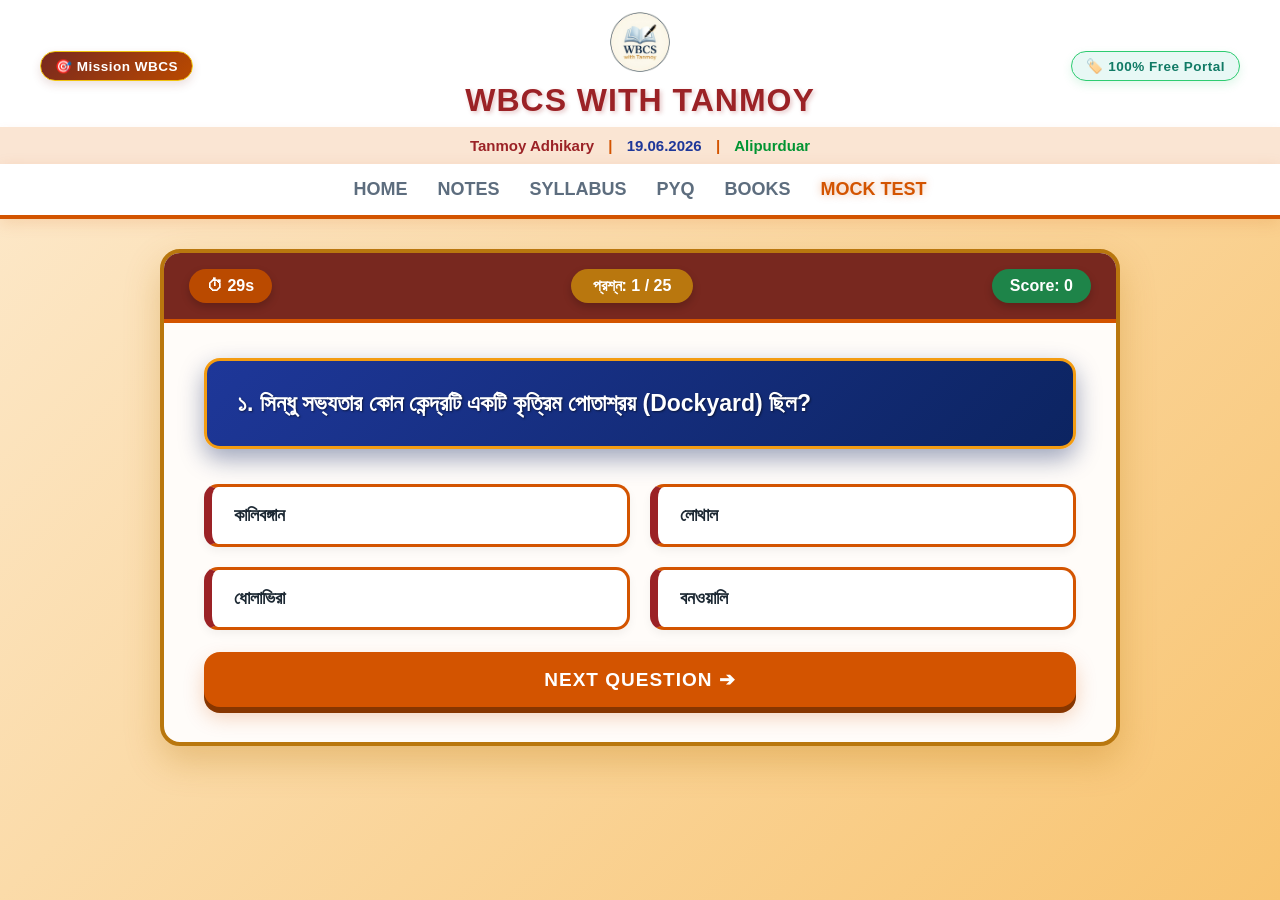
<file: history.html>
<!DOCTYPE html>
<html lang="bn">
<head>
    <meta charset="UTF-8">
    <meta name="viewport" content="width=device-width, initial-scale=1.0">
    <title>Indian History Mock Test - WBCS With Tanmoy</title>
    
    <link rel="stylesheet" href="style.css">
    
    <style>
        /* ===================================================
           DEEP VIBRANT PORTAL (100% FIXED - 25 HISTORY QUESTIONS)
        =================================================== */
        * { box-sizing: border-box; font-family: 'Segoe UI', sans-serif; margin: 0; padding: 0; }

        body { background: #eaf0f6; }

        .quiz-super-container {
            width: 94%;
            max-width: 960px;
            margin: 30px auto;
            background: #ffffff;
            border-radius: 20px;
            box-shadow: 0 10px 30px rgba(0, 0, 0, 0.15);
            border: 4px solid #ced6e0;
            overflow: hidden;
        }

        /* Top Bar - Deep Dark Navy */
        .quiz-header-bar {
            position: sticky;
            top: 0;
            z-index: 100;
            background: #0a183d; 
            padding: 16px 25px;
            display: flex;
            justify-content: space-between;
            align-items: center;
            border-bottom: 4px solid #d63031;
        }

        .timer-badge {
            background: #ff4757;
            color: white;
            font-weight: 900;
            padding: 8px 18px;
            border-radius: 25px;
            font-size: 16px;
            box-shadow: 0 4px 8px rgba(0,0,0,0.2);
        }

        .question-tracker {
            background: #1e90ff;
            color: white;
            font-weight: 900;
            padding: 8px 22px;
            border-radius: 25px;
            font-size: 16px;
            box-shadow: 0 4px 8px rgba(0,0,0,0.2);
        }

        .score-badge {
            background: #009432;
            color: white;
            font-weight: 900;
            padding: 8px 18px;
            border-radius: 25px;
            font-size: 16px;
            box-shadow: 0 4px 8px rgba(0,0,0,0.2);
        }

        .quiz-body { padding: 35px 40px; }

        .question-display-card {
            background: #0c2461;
            color: #ffffff;
            border: 4px solid #4a69bd;
            padding: 25px 30px;
            border-radius: 16px;
            font-size: 23px;
            font-weight: 900;
            margin-bottom: 35px;
            line-height: 1.5;
            box-shadow: 0 8px 20px rgba(12, 36, 97, 0.4);
        }

        .options-grid {
            display: grid;
            grid-template-columns: 1fr 1fr; 
            gap: 20px;
        }

        .option-item {
            background: #ffffff;
            border: 3px solid #70a1ff;
            border-left: 8px solid #1e90ff;
            padding: 18px 22px;
            border-radius: 14px;
            font-size: 18px;
            font-weight: 800;
            color: #2f3542;
            cursor: pointer;
            display: flex;
            align-items: center;
            justify-content: space-between;
            box-shadow: 0 4px 10px rgba(0,0,0,0.05);
        }

        .opt-correct {
            background: #009432 !important;
            color: white !important;
            border: 3px solid #004015 !important;
            border-left: 8px solid #00260c !important;
            box-shadow: 0 6px 15px rgba(0, 148, 50, 0.4) !important;
        }

        .opt-wrong {
            background: #d63031 !important;
            color: white !important;
            border: 3px solid #801d1d !important;
            border-left: 8px solid #4d1111 !important;
            box-shadow: 0 6px 15px rgba(214, 48, 49, 0.4) !important;
        }

        .disabled-opt { pointer-events: none; }

        .quiz-footer { margin-top: 40px; padding-top: 20px; }

        .next-action-btn {
            width: 100%;
            background: #d63031;
            color: white;
            border: none;
            border-bottom: 5px solid #8c1d1d; 
            padding: 18px;
            border-radius: 16px;
            font-size: 20px;
            font-weight: 900;
            cursor: pointer;
            display: block; 
            box-shadow: 0 8px 20px rgba(214, 48, 49, 0.4);
            text-transform: uppercase;
            letter-spacing: 1px;
        }

        .next-action-btn:active {
            transform: translateY(3px);
            border-bottom-width: 2px;
        }

        /* Result Screen */
        .result-container { display: none; text-align: center; padding: 80px 20px; }
        .result-container h2 { font-size: 35px; color: #0c2461; font-weight:900; margin-bottom: 20px; }
        .result-score-txt { font-size: 65px; font-weight: 900; color: #009432; margin-bottom: 35px; }

        @media screen and (max-width: 768px) {
            .quiz-super-container { width: 100%; margin: 0 auto; border-radius: 0; border: none; }
            .quiz-header-bar { padding: 14px 15px; }
            .timer-badge, .question-tracker, .score-badge { padding: 6px 12px; font-size: 15px; }
            
            .quiz-body { padding: 25px 18px; }
            .question-display-card { font-size: 20px; padding: 20px; margin-bottom: 25px; }
            
            .options-grid { grid-template-columns: 1fr; gap: 14px; }
            .option-item { padding: 16px 20px; font-size: 17px; }
            
            .next-action-btn { padding: 16px; font-size: 18px; }
        }
    </style>
</head>
<body>

    <header class="top-header">
    <div class="header-side left-wing">
        <span class="target-badge">🎯 Mission WBCS </span>
    </div>

    <div class="header-center">
        <img src="logo.png" alt="Wbcs with Tanmoy" class="top-logo">
        <h1 class="main-title">WBCS WITH TANMOY</h1>
    </div>

    <div class="header-side right-wing">
        <span class="free-badge">🏷️ 100% Free Portal</span>
    </div>
</header>
    
        <div class="site-info-bar">
    <span class="info-name">Tanmoy Adhikary</span> <span class="separator">|</span> <span class="info-date">19.06.2026</span> <span class="separator">|</span> <span class="info-place">Alipurduar</span>
</div>

    <nav class="top-nav">
        <a href="index.html">Home</a>
        <a href="index.html">Notes</a>
        <a href="https://drive.google.com/drive/folders/1xMzQB4SyceBRpZ4D2lC6p97Y64Jwjamy?usp=drive_link" target="_blank">Syllabus</a>
        <a href="https://drive.google.com/drive/folders/1nXT_2jDf4UpzG0d_zwPrDGf4nYcMUpVm?usp=sharing" target="_blank">Pyq</a>
        <a href="https://drive.google.com/drive/folders/1oF85zmZwjae4ZLavy61dbq8Eda19Eksd?usp=drive_link" target="_blank">Books</a>
        <a href="mocktest.html" style="color: #e74c3c;">Mock Test</a>
    </nav>

    <div class="quiz-super-container">
        
        <div id="active-quiz-portal">
            <div class="quiz-header-bar">
                <div class="timer-badge">⏱ <span id="time-txt">30</span>s</div>
                <div class="question-tracker" id="tracker-txt">প্রশ্ন: ১ / ২৫</div>
                <div class="score-badge">Score: <span id="score-txt">0</span></div>
            </div>

            <div class="quiz-body">
                <div class="question-display-card" id="q-txt"></div>
                
                <div class="options-grid" id="opts-area"></div>

                <div class="quiz-footer">
                    <button class="next-action-btn" onclick="triggerNext()">Next Question ➔</button>
                </div>
            </div>
        </div>

        <div class="result-container" id="result-portal">
            <h2>মক টেস্ট সমাপ্ত! 🎉</h2>
            <div class="result-score-txt" id="final-score-display">0 / 0</div>
            <a href="mocktest.html" style="background:#0c2461; color:white; padding:16px 45px; border-radius:30px; text-decoration:none; font-weight:900; font-size:18px; display:inline-block;">মেইন মেনু</a>
        </div>

    </div>

    <script>
        // ২৫টি বাছাই করা WBCS Indian History প্রশ্ন (Ancient + Medieval + Modern)
        const questionsList = [
            {
                question: "১. সিন্ধু সভ্যতার কোন কেন্দ্রটি একটি কৃত্রিম পোতাশ্রয় (Dockyard) ছিল?",
                options: ["কালিবঙ্গান", "লোথাল", "ধোলাভিরা", "বনওয়ালি"],
                correct: 1
            },
            {
                question: "২. 'সত্যমেব জয়তে' (Satyameva Jayate) কথাটি কোন উপনিষদ থেকে নেওয়া হয়েছে?",
                options: ["কঠ উপনিষদ", "ছান্দোগ্য উপনিষদ", "মুণ্ডক উপনিষদ", "ঈশ উপনিষদ"],
                correct: 2
            },
            {
                question: "৩. গৌতম বুদ্ধ তাঁর প্রথম বাণী কোথায় প্রচার করেছিলেন?",
                options: ["বোধগয়া", "সারনাথ", "কুশীনগর", "লুম্বিনী"],
                correct: 1
            },
            {
                question: "৪. সম্রাট অশোকের শিলালিপিগুলি ১৮৩৭ সালে প্রথম কে পাঠোদ্ধার করেন?",
                options: ["আলেকজান্ডার কানিংহাম", "জেমস প্রিন্সেপ", "ম্যাক্স মুলার", "উইলিয়াম জোন্স"],
                correct: 1
            },
            {
                question: "৫. গুপ্ত বংশের কোন সম্রাট 'শকারি' উপাধি ধারণ করেছিলেন?",
                options: ["সমুদ্রগুপ্ত", "প্রথম চন্দ্রগুপ্ত", "দ্বিতীয় চন্দ্রগুপ্ত", "স্কন্দগুপ্ত"],
                correct: 2
            },
            {
                question: "৬. 'হর্ষচরিত' ও 'কাদম্বরী' গ্রন্থের রচয়িতা কে ছিলেন?",
                options: ["হর্ষবর্ধন", "বাণভট্ট", "রবীকীর্তি", "ভারবি"],
                correct: 1
            },
            {
                question: "৭. দিল্লির কোন সুলতান 'বাজার দর নিয়ন্ত্রণ নীতি' (Market Control Policy) প্রবর্তন করেছিলেন?",
                options: ["ইলতুৎমিস", "বলবন", "আলাউদ্দিন খিলজী", "মুহম্মদ বিন তুঘলক"],
                correct: 2
            },
            {
                question: "৮. পর্যটক 'ইবন বতুতা' কোন সুলতানের রাজত্বকালে ভারতে এসেছিলেন?",
                options: ["কুতুবউদ্দিন আইবক", "আলাউদ্দিন খিলজী", "মুহম্মদ বিন তুঘলক", "ফিরোজ শাহ তুঘলক"],
                correct: 2
            },
            {
                question: "৯. বিজয়নগর সাম্রাজ্যের শ্রেষ্ঠ শাসক কৃষ্ণদেবরায় কোন রাজবংশের অন্তর্গত ছিলেন?",
                options: ["সঙ্গম বংশ", "সালুভ বংশ", "তুলুভ বংশ", "আরাভিডু বংশ"],
                correct: 2
            },
            {
                question: "১০. ১৫৫৬ সালের পানিপথের দ্বিতীয় যুদ্ধে আকবরের প্রধান সেনাপতি কে ছিলেন?",
                options: ["মানসিংহ", "টোডরমল", "বৈরাম খাঁ", "আবুল ফজল"],
                correct: 2
            },
            {
                question: "১১. মুঘল যুগে রাজস্ব আদায়ের 'জাবতি' (Zabti) প্রথা কে প্রবর্তন করেন?",
                options: ["টোডরমল", "বীরবল", "মানসিংহ", "মুজাফফর খাঁ"],
                correct: 0
            },
            {
                question: "১২. ১৭৬১ সালে পানিপথের তৃতীয় যুদ্ধের সময় মারাঠা পেশোয়া কে ছিলেন?",
                options: ["বালাজী বিশ্বনাথ", "প্রথম বাজীরাও", "বালাজী বাজীরাও", "মাধব রাও"],
                correct: 2
            },
            {
                question: "১৩. ভাস্কো দা গামা ১৪৯৮ সালে ভারতের কোন বন্দরে এসে পৌঁছেছিলেন?",
                options: ["সুরাট", "কালিকট", "কোচিন", "গোয়া"],
                correct: 1
            },
            {
                question: "১৪. ১৭৫৭ সালের পলাশীর যুদ্ধে ইংরেজদের প্রধান সেনাপতি কে ছিলেন?",
                options: ["রবার্ট ক্লাইভ", "ওয়ারেন হেস্টিংস", "লর্ড কর্নওয়ালিস", "স্যার আয়ার কুট"],
                correct: 0
            },
            {
                question: "১৫. ১৭৯৩ সালে বাংলায় 'চিরস্থায়ী বন্দোবস্ত' (Permanent Settlement) কে প্রবর্তন করেন?",
                options: ["ওয়ারেন হেস্টিংস", "লর্ড কর্নওয়ালিস", "লর্ড ওয়েলেসলি", "লর্ড উইলিয়াম বেন্টিঙ্ক"],
                correct: 1
            },
            {
                question: "১৬. ১৮২৯ সালে 'সতীদাহ প্রথা রদ' করার সময় ভারতের গভর্নর জেনারেল কে ছিলেন?",
                options: ["লর্ড ডালহৌসি", "লর্ড উইলিয়াম বেন্টিঙ্ক", "লর্ড ক্যানিং", "লর্ড আমহার্স্ট"],
                correct: 1
            },
            {
                question: "১৭. ১৮৫৭ সালের মহাবিদ্রোহকে কে 'ভারতের প্রথম স্বাধীনতা যুদ্ধ' বলে অভিহিত করেছিলেন?",
                options: ["ভি. ডি. সাভারকর", "আর. সি. মজুমদার", "এস. এন. সেন", "অশোক মেহতা"],
                correct: 0
            },
            {
                question: "১৮. ১৮৮৫ সালে জাতীয় কংগ্রেসের প্রথম অধিবেশনে মোট কতজন প্রতিনিধি (Delegates) উপস্থিত ছিলেন?",
                options: ["৫৪ জন", "৬২ জন", "৭২ জন", "৮২ জন"],
                correct: 2
            },
            {
                question: "১৯. বিখ্যাত 'মারাঠা' এবং 'কেশরী' পত্রিকা দুটির সম্পাদক কে ছিলেন?",
                options: ["গোপালকৃষ্ণ গোখলে", "বাল গঙ্গাধর তিলক", "লালা লাজপত রায়", "অরবিন্দ ঘোষ"],
                correct: 1
            },
            {
                question: "২০. ১৯০৫ সালের ১৬ অক্টোবর বঙ্গভঙ্গ কার্যকর হওয়ার দিন রবীন্দ্রনাথ ঠাকুর কোন উৎসবের সূচনা করেন?",
                options: ["রাখীবন্ধন", "অরন্ধন", "বন্দে মাতরম দিবস", "জাতীয় শোক দিবস"],
                correct: 0
            },
            {
                question: "২১. ১৯১১ সালে দিল্লির চাঁদনি চকে ভাইসরয় লর্ড হার্ডিঞ্জের ওপর বোমা নিক্ষেপের মূল পরিকল্পনাকারী কে ছিলেন?",
                options: ["ভগত সিং", "রাসবিহারী বসু", "সূর্য সেন", "ক্ষুদিরাম বসু"],
                correct: 1
            },
            {
                question: "২২. মহাত্মা গান্ধীর রাজনৈতিক গুরু (Political Guru) কাকে বলা হয়?",
                options: ["দাদাভাই নওরোজি", "ফিরোজশাহ মেহতা", "গোপালকৃষ্ণ গোখলে", "লিও টলস্টয়"],
                correct: 2
            },
            {
                question: "২৩. ১৯৩২ সালের ঐতিহাসিক 'পুনা চুক্তি' (Poona Pact) কাদের মধ্যে স্বাক্ষরিত হয়েছিল?",
                options: ["গান্ধী ও আম্বেদকর", "গান্ধী ও আরউইন", "গান্ধী ও জিন্নাহ", "নেহেরু ও আম্বেদকর"],
                correct: 0
            },
            {
                question: "২৪. ১৯৩৯ সালে ত্রিপুরী কংগ্রেসের সভাপতি নির্বাচনে সুভাষচন্দ্র বসু কাকে পরাজিত করেছিলেন?",
                options: ["জওহরলাল নেহেরু", "পট্টভি সীতারামাইয়া", "আবুল কালাম আজাদ", "বল্লভভাই প্যাটেল"],
                correct: 1
            },
            {
                question: "২৫. ১৯৪৭ সালের ১৫ আগস্ট ভারত স্বাধীন হওয়ার সময় ব্রিটেনের প্রধানমন্ত্রী কে ছিলেন?",
                options: ["উইনস্টন চার্চিল", "ক্লেমেন্ট এটলি", "লর্ড মাউন্টব্যাটেন", "র্যামসে ম্যাকডোনাল্ড"],
                correct: 1
            }
        ];

        let currentIndex = 0;
        let userScore = 0;
        let timeLeft = 30;
        let activeTimer;

        const qTxtEl = document.getElementById("q-txt");
        const optsAreaEl = document.getElementById("opts-area");
        const timeTxtEl = document.getElementById("time-txt");
        const trackerTxtEl = document.getElementById("tracker-txt");
        const scoreTxtEl = document.getElementById("score-txt");

        function renderQuestion() {
            clearInterval(activeTimer);
            timeLeft = 30;
            timeTxtEl.innerText = timeLeft;

            const currentQ = questionsList[currentIndex];
            qTxtEl.innerText = currentQ.question;
            trackerTxtEl.innerText = `প্রশ্ন: ${currentIndex + 1} / ${questionsList.length}`;

            optsAreaEl.innerHTML = "";
            currentQ.options.forEach((optText, i) => {
                const optDiv = document.createElement("div");
                optDiv.className = "option-item";
                optDiv.innerHTML = `<span>${optText}</span> <span class="icon-holder"></span>`;
                optDiv.onclick = () => validateAnswer(i, optDiv);
                optsAreaEl.appendChild(optDiv);
            });

            activeTimer = setInterval(() => {
                timeLeft--;
                timeTxtEl.innerText = timeLeft;
                if (timeLeft <= 0) {
                    clearInterval(activeTimer);
                    revealCorrectOnly();
                }
            }, 1000);
        }

        function validateAnswer(selectedIdx, clickedEl) {
            clearInterval(activeTimer);
            const correctIdx = questionsList[currentIndex].correct;
            const allOptions = optsAreaEl.children;

            for (let i = 0; i < allOptions.length; i++) {
                allOptions[i].classList.add("disabled-opt");
                if (i === correctIdx) {
                    allOptions[i].classList.add("opt-correct");
                    allOptions[i].querySelector(".icon-holder").innerText = "✔";
                }
            }

            if (selectedIdx === correctIdx) {
                userScore++;
                scoreTxtEl.innerText = userScore;
            } else {
                clickedEl.classList.add("opt-wrong");
                clickedEl.querySelector(".icon-holder").innerText = "✖";
            }
        }

        function revealCorrectOnly() {
            const correctIdx = questionsList[currentIndex].correct;
            const allOptions = optsAreaEl.children;
            for (let i = 0; i < allOptions.length; i++) {
                allOptions[i].classList.add("disabled-opt");
                if (i === correctIdx) {
                    allOptions[i].classList.add("opt-correct");
                    allOptions[i].querySelector(".icon-holder").innerText = "✔";
                }
            }
        }

        function triggerNext() {
            currentIndex++;
            if (currentIndex < questionsList.length) {
                renderQuestion();
            } else {
                document.getElementById("active-quiz-portal").style.display = "none";
                document.getElementById("result-portal").style.display = "block";
                document.getElementById("final-score-display").innerText = `${userScore} / ${questionsList.length}`;
            }
        }

        window.onload = renderQuestion;
    </script>
</body>
</html>
</file>
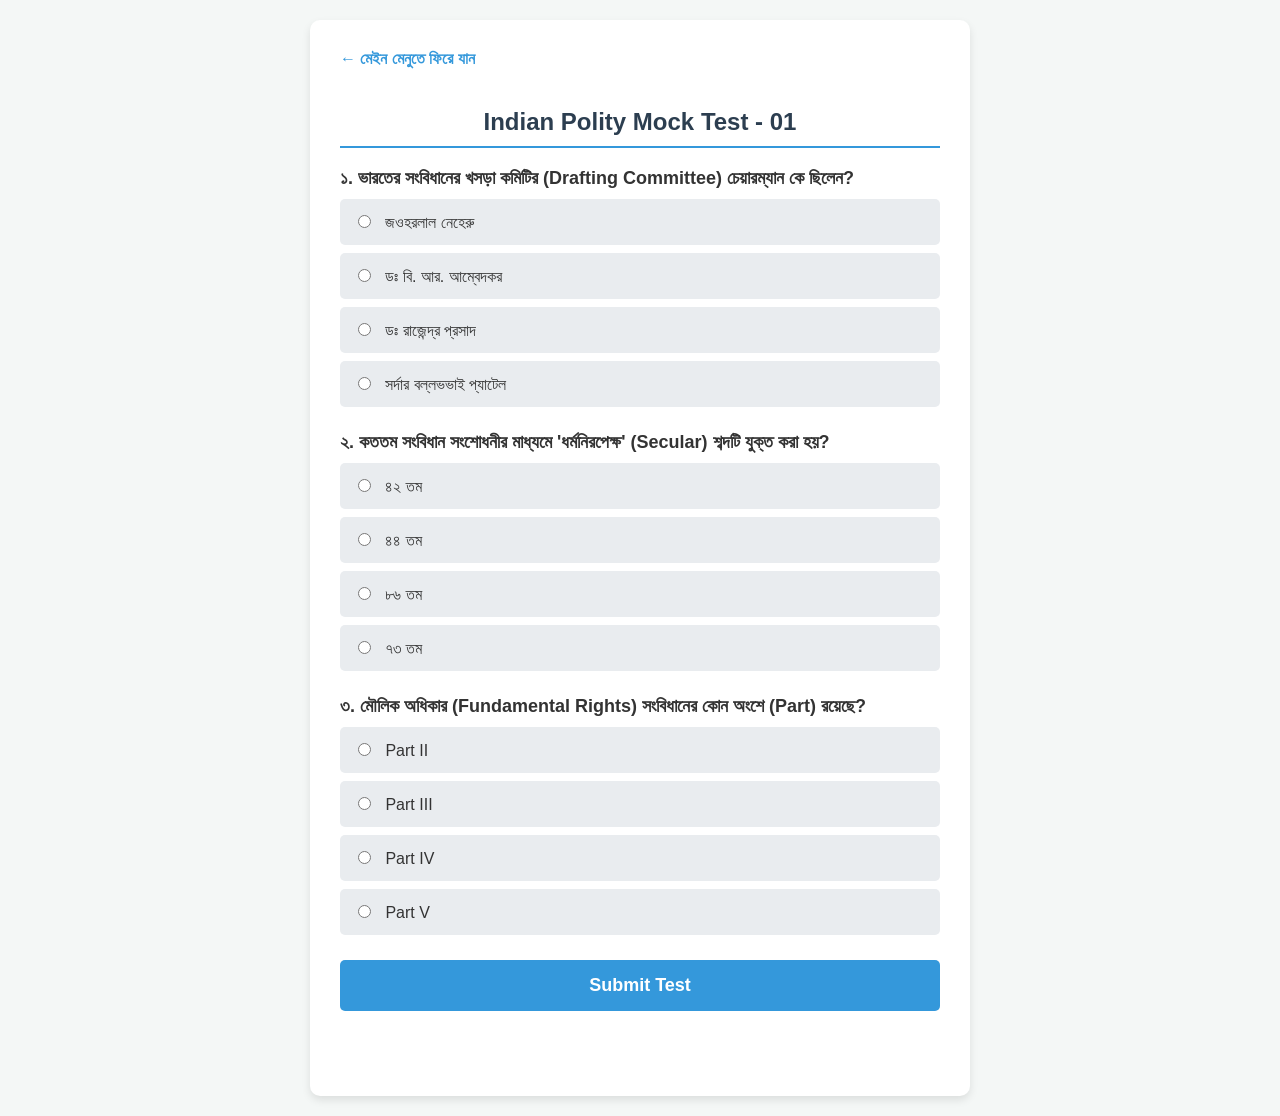
<file: indianpolity.html>
<!DOCTYPE html>
<html lang="bn">
<head>
    <meta charset="UTF-8">
    <meta name="viewport" content="width=device-width, initial-scale=1.0">
    <title>Polity Mock Test</title>
    <style>
        body { font-family: 'Segoe UI', Tahoma, Geneva, Verdana, sans-serif; background-color: #f4f7f6; color: #333; margin: 0; padding: 20px; }
        .quiz-container { max-width: 600px; margin: 0 auto; background: #fff; padding: 30px; border-radius: 10px; box-shadow: 0 4px 8px rgba(0,0,0,0.1); }
        .back-btn { display: inline-block; margin-bottom: 20px; text-decoration: none; color: #3498db; font-weight: bold; }
        h2 { text-align: center; color: #2c3e50; border-bottom: 2px solid #3498db; padding-bottom: 10px; }
        .question-block { margin-bottom: 25px; }
        .question { font-size: 18px; font-weight: bold; margin-bottom: 10px; }
        .options label { display: block; background: #e9ecef; padding: 12px; margin-bottom: 8px; border-radius: 5px; cursor: pointer; transition: background 0.3s; border: 1px solid transparent; }
        .options label:hover { background: #e2e6ea; }
        .options input[type="radio"] { margin-right: 10px; }
        .correct-ans { background-color: #d4edda !important; color: #155724; border: 1px solid #c3e6cb !important; }
        .wrong-ans { background-color: #f8d7da !important; color: #721c24; border: 1px solid #f5c6cb !important; }
        .submit-btn { display: block; width: 100%; padding: 15px; background-color: #3498db; color: white; border: none; border-radius: 5px; font-size: 18px; font-weight: bold; cursor: pointer; margin-top: 20px; transition: 0.3s; }
        .submit-btn:hover { background-color: #2980b9; }
        .submit-btn:disabled { background-color: #95a5a6; cursor: not-allowed; }
        #result { margin-top: 25px; font-size: 20px; font-weight: bold; text-align: center; padding: 15px; border-radius: 5px; }
    </style>
</head>
<body>

    <div class="quiz-container">
        <a href="mocktest.html" class="back-btn">← মেইন মেনুতে ফিরে যান</a>
        
        <h2>Indian Polity Mock Test - 01</h2>
        
        <div id="quiz-form">
            <div class="question-block">
                <div class="question">১. ভারতের সংবিধানের খসড়া কমিটির (Drafting Committee) চেয়ারম্যান কে ছিলেন?</div>
                <div class="options">
                    <label><input type="radio" name="q1" value="a"> জওহরলাল নেহেরু</label>
                    <label><input type="radio" name="q1" value="b"> ডঃ বি. আর. আম্বেদকর</label>
                    <label><input type="radio" name="q1" value="c"> ডঃ রাজেন্দ্র প্রসাদ</label>
                    <label><input type="radio" name="q1" value="d"> সর্দার বল্লভভাই প্যাটেল</label>
                </div>
            </div>

            <div class="question-block">
                <div class="question">২. কততম সংবিধান সংশোধনীর মাধ্যমে 'ধর্মনিরপেক্ষ' (Secular) শব্দটি যুক্ত করা হয়?</div>
                <div class="options">
                    <label><input type="radio" name="q2" value="a"> ৪২ তম</label>
                    <label><input type="radio" name="q2" value="b"> ৪৪ তম</label>
                    <label><input type="radio" name="q2" value="c"> ৮৬ তম</label>
                    <label><input type="radio" name="q2" value="d"> ৭৩ তম</label>
                </div>
            </div>

            <div class="question-block">
                <div class="question">৩. মৌলিক অধিকার (Fundamental Rights) সংবিধানের কোন অংশে (Part) রয়েছে?</div>
                <div class="options">
                    <label><input type="radio" name="q3" value="a"> Part II</label>
                    <label><input type="radio" name="q3" value="b"> Part III</label>
                    <label><input type="radio" name="q3" value="c"> Part IV</label>
                    <label><input type="radio" name="q3" value="d"> Part V</label>
                </div>
            </div>

            <button id="submit-button" class="submit-btn" onclick="calculateScore()">Submit Test</button>
        </div>

        <div id="result"></div>
    </div>

    <script>
        function calculateScore() {
            let score = 0; const totalQuestions = 3;
            const correctAnswers = { q1: "b", q2: "a", q3: "b" };

            for (let q in correctAnswers) {
                let selectedInput = document.querySelector(`input[name="${q}"]:checked`);
                let correctInput = document.querySelector(`input[name="${q}"][value="${correctAnswers[q]}"]`);
                let allInputsForQ = document.querySelectorAll(`input[name="${q}"]`);

                if (correctInput) correctInput.parentElement.classList.add("correct-ans");

                if (selectedInput) {
                    if (selectedInput.value !== correctAnswers[q]) {
                        selectedInput.parentElement.classList.add("wrong-ans");
                    } else {
                        score++;
                    }
                }
                allInputsForQ.forEach(input => input.disabled = true);
            }

            let resultDiv = document.getElementById("result");
            resultDiv.innerHTML = `তোমার প্রাপ্ত নম্বর: ${score} / ${totalQuestions}`;
            if(score === totalQuestions) { resultDiv.style.backgroundColor = "#d4edda"; resultDiv.style.color = "#155724"; resultDiv.innerHTML += "<br>দুর্দান্ত পারফরম্যান্স!"; } 
            else if (score > 0) { resultDiv.style.backgroundColor = "#fff3cd"; resultDiv.style.color = "#856404"; resultDiv.innerHTML += "<br>ভালো চেষ্টা, আরও প্রস্তুতি নাও।"; } 
            else { resultDiv.style.backgroundColor = "#f8d7da"; resultDiv.style.color = "#721c24"; resultDiv.innerHTML += "<br>আরও অনেক পড়তে হবে!"; }

            let submitBtn = document.getElementById("submit-button");
            submitBtn.disabled = true; submitBtn.innerText = "Test Submitted";
        }
    </script>

</body>
</html>
</file>
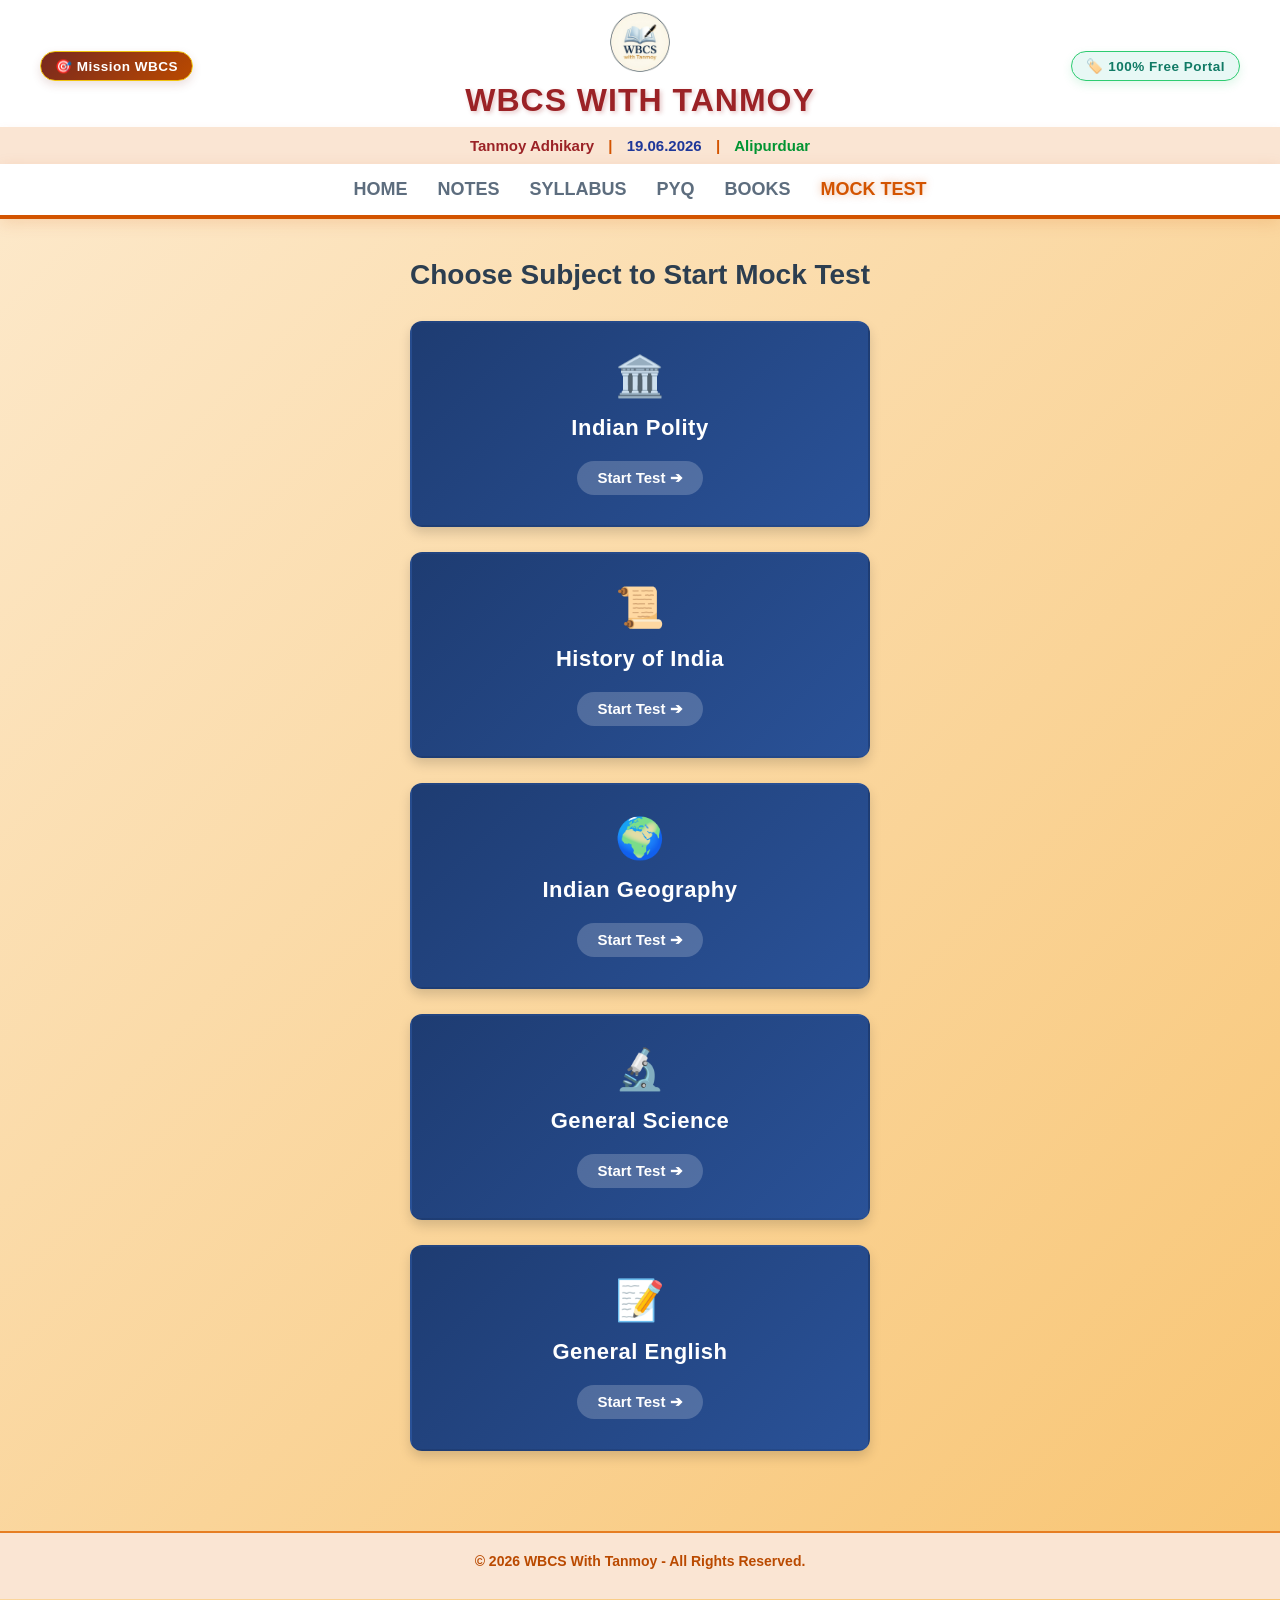
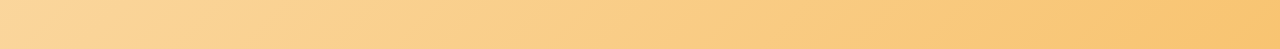
<file: mocktest.html>
<!DOCTYPE html>
<html lang="en">
<head>
    <meta charset="UTF-8">
    <meta name="viewport" content="width=device-width, initial-scale=1.0">
    <title>Mock Test Portal - WBCS With Tanmoy</title>
    <link rel="stylesheet" href="style.css">
    
    <style>
        /* New Mock Test Card Layout CSS */
        .mocktest-container {
            max-width: 1000px;
            margin: 40px auto;
            padding: 0 20px;
            text-align: center;
        }

        .page-title {
            color: #2c3e50;
            margin-bottom: 30px;
            font-size: 28px;
            font-weight: bold;
        }

        /* Grid Layout for Boxes */
        .subject-grid {
            display: grid;
            grid-template-columns: repeat(auto-fit, minmax(250px, 1fr));
            gap: 25px;
            justify-content: center;
        }

        /* Individual Blue Box Styling */
        .subject-box {
            background: linear-gradient(135deg, #1e3c72 0%, #2a5298 100%);
            border-radius: 12px;
            padding: 30px 20px;
            text-decoration: none;
            color: white;
            display: flex;
            flex-direction: column;
            align-items: center;
            transition: all 0.3s ease;
            box-shadow: 0 6px 12px rgba(0, 0, 0, 0.15);
            border: 2px solid transparent;
        }

        /* Hover Effect */
        .subject-box:hover {
            transform: translateY(-8px);
            box-shadow: 0 12px 20px rgba(0, 0, 0, 0.2);
            border: 2px solid #74b9ff;
        }

        .subject-box .icon {
            font-size: 40px;
            margin-bottom: 15px;
        }

        .subject-box h3 {
            margin: 0 0 20px 0;
            font-size: 22px;
            font-weight: 600;
            letter-spacing: 0.5px;
        }

        .subject-box .start-btn {
            background-color: rgba(255, 255, 255, 0.2);
            padding: 8px 20px;
            border-radius: 25px;
            font-size: 15px;
            font-weight: bold;
            transition: background 0.3s;
        }

        .subject-box:hover .start-btn {
            background-color: rgba(255, 255, 255, 0.3);
        }
    </style>
</head>
<body>

    <header class="top-header">
    <div class="header-side left-wing">
        <span class="target-badge">🎯 Mission WBCS</span>
    </div>

    <div class="header-center">
        <img src="logo.png" alt="Wbcs with Tanmoy" class="top-logo">
        <h1 class="main-title">WBCS WITH TANMOY</h1>
    </div>

    <div class="header-side right-wing">
        <span class="free-badge">🏷️ 100% Free Portal</span>
    </div>
</header>

    <div class="site-info-bar">
    <span class="info-name">Tanmoy Adhikary</span> <span class="separator">|</span> <span class="info-date">19.06.2026</span> <span class="separator">|</span> <span class="info-place">Alipurduar</span>
</div>

    <nav class="top-nav">
        <a href="index.html">Home</a>
        <a href="index.html">Notes</a>
        <a href="https://drive.google.com/drive/folders/1xMzQB4SyceBRpZ4D2lC6p97Y64Jwjamy?usp=drive_link" target="_blank">Syllabus</a>
        <a href="https://drive.google.com/drive/folders/1nXT_2jDf4UpzG0d_zwPrDGf4nYcMUpVm?usp=sharing" target="_blank">Pyq</a>
        <a href="https://drive.google.com/drive/folders/1oF85zmZwjae4ZLavy61dbq8Eda19Eksd?usp=drive_link" target="_blank">Books</a>
        <a href="mocktest.html" style="color: #e74c3c;">Mock Test</a>
    </nav>

    <div class="mocktest-container">
        <h2 class="page-title">Choose Subject to Start Mock Test</h2>
        
        <div class="subject-grid">
            <a href="polity.html" class="subject-box">
                <div class="icon">🏛️</div>
                <h3>Indian Polity</h3>
                <div class="start-btn">Start Test ➔</div>
            </a>
            
            <a href="history.html" class="subject-box">
                <div class="icon">📜</div>
                <h3>History of India</h3>
                <div class="start-btn">Start Test ➔</div>
            </a>

            <a href="geography.html" class="subject-box">
                <div class="icon">🌍</div>
                <h3>Indian Geography</h3>
                <div class="start-btn">Start Test ➔</div>
            </a>

            <a href="science.html" class="subject-box">
                <div class="icon">🔬</div>
                <h3>General Science</h3>
                <div class="start-btn">Start Test ➔</div>
            </a>

            <a href="english.html" class="subject-box">
                <div class="icon">📝</div>
                <h3>General English</h3>
                <div class="start-btn">Start Test ➔</div>
            </a>
        </div>
    </div>

    <footer class="site-footer">
        <p>© 2026 WBCS With Tanmoy - All Rights Reserved.</p>
    </footer>

</body>
</html>
</file>
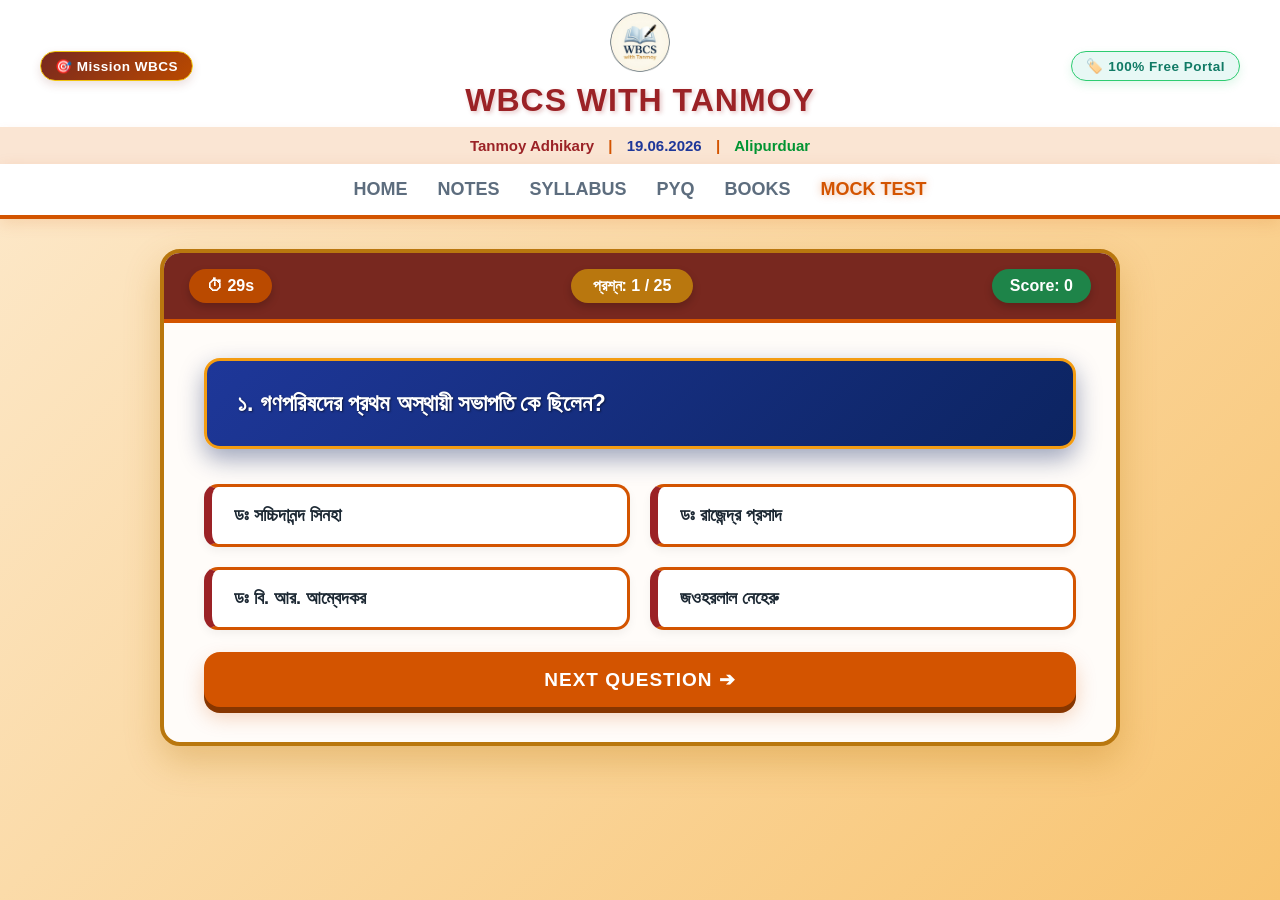
<file: polity.html>
<!DOCTYPE html>
<html lang="bn">
<head>
    <meta charset="UTF-8">
    <meta name="viewport" content="width=device-width, initial-scale=1.0">
    <title>Indian Polity Mock Test - WBCS With Tanmoy</title>
    
    <link rel="stylesheet" href="style.css">
    
    <style>
        /* ===================================================
           DEEP VIBRANT PORTAL (100% FIXED - 25 QUESTIONS READY)
        =================================================== */
        * { box-sizing: border-box; font-family: 'Segoe UI', sans-serif; margin: 0; padding: 0; }

        body { background: #eaf0f6; }

        .quiz-super-container {
            width: 94%;
            max-width: 960px;
            margin: 30px auto;
            background: #ffffff;
            border-radius: 20px;
            box-shadow: 0 10px 30px rgba(0, 0, 0, 0.15);
            border: 4px solid #ced6e0;
            overflow: hidden;
        }

        /* Top Bar - Deep Dark Navy */
        .quiz-header-bar {
            position: sticky;
            top: 0;
            z-index: 100;
            background: #0a183d; 
            padding: 16px 25px;
            display: flex;
            justify-content: space-between;
            align-items: center;
            border-bottom: 4px solid #d63031;
        }

        .timer-badge {
            background: #ff4757;
            color: white;
            font-weight: 900;
            padding: 8px 18px;
            border-radius: 25px;
            font-size: 16px;
            box-shadow: 0 4px 8px rgba(0,0,0,0.2);
        }

        .question-tracker {
            background: #1e90ff;
            color: white;
            font-weight: 900;
            padding: 8px 22px;
            border-radius: 25px;
            font-size: 16px;
            box-shadow: 0 4px 8px rgba(0,0,0,0.2);
        }

        .score-badge {
            background: #009432;
            color: white;
            font-weight: 900;
            padding: 8px 18px;
            border-radius: 25px;
            font-size: 16px;
            box-shadow: 0 4px 8px rgba(0,0,0,0.2);
        }

        .quiz-body { padding: 35px 40px; }

        .question-display-card {
            background: #0c2461;
            color: #ffffff;
            border: 4px solid #4a69bd;
            padding: 25px 30px;
            border-radius: 16px;
            font-size: 23px;
            font-weight: 900;
            margin-bottom: 35px;
            line-height: 1.5;
            box-shadow: 0 8px 20px rgba(12, 36, 97, 0.4);
        }

        .options-grid {
            display: grid;
            grid-template-columns: 1fr 1fr; 
            gap: 20px;
        }

        .option-item {
            background: #ffffff;
            border: 3px solid #70a1ff;
            border-left: 8px solid #1e90ff;
            padding: 18px 22px;
            border-radius: 14px;
            font-size: 18px;
            font-weight: 800;
            color: #2f3542;
            cursor: pointer;
            display: flex;
            align-items: center;
            justify-content: space-between;
            box-shadow: 0 4px 10px rgba(0,0,0,0.05);
        }

        .opt-correct {
            background: #009432 !important;
            color: white !important;
            border: 3px solid #004015 !important;
            border-left: 8px solid #00260c !important;
            box-shadow: 0 6px 15px rgba(0, 148, 50, 0.4) !important;
        }

        .opt-wrong {
            background: #d63031 !important;
            color: white !important;
            border: 3px solid #801d1d !important;
            border-left: 8px solid #4d1111 !important;
            box-shadow: 0 6px 15px rgba(214, 48, 49, 0.4) !important;
        }

        .disabled-opt { pointer-events: none; }

        .quiz-footer { margin-top: 40px; padding-top: 20px; }

        .next-action-btn {
            width: 100%;
            background: #d63031;
            color: white;
            border: none;
            border-bottom: 5px solid #8c1d1d; 
            padding: 18px;
            border-radius: 16px;
            font-size: 20px;
            font-weight: 900;
            cursor: pointer;
            display: block; 
            box-shadow: 0 8px 20px rgba(214, 48, 49, 0.4);
            text-transform: uppercase;
            letter-spacing: 1px;
        }

        .next-action-btn:active {
            transform: translateY(3px);
            border-bottom-width: 2px;
        }

        /* Result Screen */
        .result-container { display: none; text-align: center; padding: 80px 20px; }
        .result-container h2 { font-size: 35px; color: #0c2461; font-weight:900; margin-bottom: 20px; }
        .result-score-txt { font-size: 65px; font-weight: 900; color: #009432; margin-bottom: 35px; }

        @media screen and (max-width: 768px) {
            .quiz-super-container { width: 100%; margin: 0 auto; border-radius: 0; border: none; }
            .quiz-header-bar { padding: 14px 15px; }
            .timer-badge, .question-tracker, .score-badge { padding: 6px 12px; font-size: 15px; }
            
            .quiz-body { padding: 25px 18px; }
            .question-display-card { font-size: 20px; padding: 20px; margin-bottom: 25px; }
            
            .options-grid { grid-template-columns: 1fr; gap: 14px; }
            .option-item { padding: 16px 20px; font-size: 17px; }
            
            .next-action-btn { padding: 16px; font-size: 18px; }
        }
    </style>
</head>
<body>

    <header class="top-header">
    <div class="header-side left-wing">
        <span class="target-badge">🎯 Mission WBCS </span>
    </div>

    <div class="header-center">
        <img src="logo.png" alt="Wbcs with Tanmoy" class="top-logo">
        <h1 class="main-title">WBCS WITH TANMOY</h1>
    </div>

    <div class="header-side right-wing">
        <span class="free-badge">🏷️ 100% Free Portal</span>
    </div>
</header>

    <div class="site-info-bar">
    <span class="info-name">Tanmoy Adhikary</span> <span class="separator">|</span> <span class="info-date">19.06.2026</span> <span class="separator">|</span> <span class="info-place">Alipurduar</span>
</div>

    <nav class="top-nav">
        <a href="index.html">Home</a>
        <a href="index.html">Notes</a>
        <a href="https://drive.google.com/drive/folders/1xMzQB4SyceBRpZ4D2lC6p97Y64Jwjamy?usp=drive_link" target="_blank">Syllabus</a>
        <a href="https://drive.google.com/drive/folders/1nXT_2jDf4UpzG0d_zwPrDGf4nYcMUpVm?usp=sharing" target="_blank">Pyq</a>
        <a href="https://drive.google.com/drive/folders/1oF85zmZwjae4ZLavy61dbq8Eda19Eksd?usp=drive_link" target="_blank">Books</a>
        <a href="mocktest.html" style="color: #e74c3c;">Mock Test</a>
    </nav>

    <div class="quiz-super-container">
        
        <div id="active-quiz-portal">
            <div class="quiz-header-bar">
                <div class="timer-badge">⏱ <span id="time-txt">30</span>s</div>
                <div class="question-tracker" id="tracker-txt">প্রশ্ন: ১ / ২৫</div>
                <div class="score-badge">Score: <span id="score-txt">0</span></div>
            </div>

            <div class="quiz-body">
                <div class="question-display-card" id="q-txt"></div>
                
                <div class="options-grid" id="opts-area"></div>

                <div class="quiz-footer">
                    <button class="next-action-btn" onclick="triggerNext()">Next Question ➔</button>
                </div>
            </div>
        </div>

        <div class="result-container" id="result-portal">
            <h2>মক টেস্ট সমাপ্ত! 🎉</h2>
            <div class="result-score-txt" id="final-score-display">0 / 0</div>
            <a href="mocktest.html" style="background:#0c2461; color:white; padding:16px 45px; border-radius:30px; text-decoration:none; font-weight:900; font-size:18px; display:inline-block;">মেইন মেনু</a>
        </div>

    </div>

    <script>
        // ২৫টি নিঁখুত WBCS Indian Polity প্রশ্নমালা
        const questionsList = [
            {
                question: "১. গণপরিষদের প্রথম অস্থায়ী সভাপতি কে ছিলেন?",
                options: ["ডঃ সচ্চিদানন্দ সিনহা", "ডঃ রাজেন্দ্র প্রসাদ", "ডঃ বি. আর. আম্বেদকর", "জওহরলাল নেহেরু"],
                correct: 0
            },
            {
                question: "২. ভারতের সংবিধান কবে গৃহীত (Adopted) হয়?",
                options: ["২৬ শে জানুয়ারি, ১৯৫০", "২৬ শে নভেম্বর, ১৯৪৯", "১৫ ই আগস্ট, ১৯৪৭", "২৪ শে জানুয়ারি, ১৯৫০"],
                correct: 1
            },
            {
                question: "৩. ভারতীয় সংবিধানের খসড়া কমিটির (Drafting Committee) চেয়ারম্যান কে ছিলেন?",
                options: ["মহাত্মা গান্ধী", "সর্দার বল্লভভাই প্যাটেল", "ডঃ বি. আর. আম্বেদকর", "ডঃ রাজেন্দ্র প্রসাদ"],
                correct: 2
            },
            {
                question: "৪. 'সমাজতান্ত্রিক' এবং 'ধর্মনিরপেক্ষ' শব্দদুটি কততম সংবিধান সংশোধনের মাধ্যমে প্রস্তাবনায় যুক্ত হয়?",
                options: ["৪২তম সংশোধন", "৪৪তম সংশোধন", "৫২তম সংশোধন", "৭৩তম সংশোধন"],
                correct: 0
            },
            {
                question: "৫. ভারতীয় সংবিধানের 'প্রস্তাবনা' (Preamble) কোন দেশের সংবিধানের অনুকরণে গৃহীত হয়েছে?",
                options: ["ব্রিটেন", "মার্কিন যুক্তরাষ্ট্র", "রাশিয়া", "আয়ারল্যান্ড"],
                correct: 1
            },
            {
                question: "৬. ভারতীয় সংবিধানের কোন ধারাকে ডঃ বি. আর. আম্বেদকর 'সংবিধানের হৃদয় ও আত্মা' বলেছেন?",
                options: ["১৪ নং ধারা", "১৯ নং ধারা", "৩২ নং ধারা", "২১ নং ধারা"],
                correct: 2
            },
            {
                question: "৭. 'অস্পৃশ্যতা দূরীকরণ' (Abolition of Untouchability) সংবিধানের কত নম্বর ধারায় উল্লেখ আছে?",
                options: ["১৫ নং ধারা", "১৬ নং ধারা", "১৭ নং ধারা", "১৮ নং ধারা"],
                correct: 2
            },
            {
                question: "৮. 'শিক্ষার অধিকার' (Right to Education) বর্তমানে একটি মৌলিক অধিকার। এটি কত নং ধারায় যুক্ত হয়েছে?",
                options: ["২১-এ (21A) নং ধারা", "২৪ নং ধারা", "২৯ নং ধারা", "৪৫ নং ধারা"],
                correct: 0
            },
            {
                question: "৯. 'রাষ্ট্র পরিচালনার নির্দেশমূলক নীতিসমূহ' (DPSP) কোন দেশের সংবিধান থেকে নেওয়া হয়েছে?",
                options: ["কানাডা", "অস্ট্রেলিয়া", "আয়ারল্যান্ড", "দক্ষিণ আফ্রিকা"],
                correct: 2
            },
            {
                question: "১০. বর্তমানে ভারতীয় সংবিধানে মৌলিক কর্তব্যের সংখ্যা কয়টি?",
                options: ["৯টি", "১০টি", "১১টি", "১২টি"],
                correct: 2
            },
            {
                question: "১১. ভারতের রাষ্ট্রপতিকে ইমপিচমেন্ট (Impeachment) করার পদ্ধতি কত নম্বর ধারায় বর্ণিত আছে?",
                options: ["৫৪ নং ধারা", "৬১ নং ধারা", "৭২ নং ধারা", "৩৫৬ নং ধারা"],
                correct: 1
            },
            {
                question: "১২. ভারতের প্রথম নাগরিক (First Citizen of India) কাকে বলা হয়?",
                options: ["প্রধানমন্ত্রী", "রাষ্ট্রপতি", "সুপ্রিম কোর্টের প্রধান বিচারপতি", "লোকসভার অধ্যক্ষ"],
                correct: 1
            },
            {
                question: "১৩. লোকসভার দুটি অধিবেশনের মধ্যে সর্বাধিক কত দিনের ব্যবধান হতে পারে?",
                options: ["৩ মাস", "৬ মাস", "৯ মাস", "১ বছর"],
                correct: 1
            },
            {
                question: "১৪. 'অর্থ বিল' (Money Bill) কেবলমাত্র কোন কক্ষে উত্থাপন করা যায়?",
                options: ["রাজ্যসভা", "লোকসভা", "উভয় কক্ষে", "বিধান পরিষদে"],
                correct: 1
            },
            {
                question: "১৫. রাজ্যসভার একজন সদস্যের কার্যকালের মেয়াদ কত বছর?",
                options: ["৫ বছর", "৬ বছর", "৭ বছর", "স্থায়ী কক্ষ"],
                correct: 1
            },
            {
                question: "১৬. স্বাধীন ভারতের প্রথম আইনমন্ত্রী কে ছিলেন?",
                options: ["সর্দার বল্লভভাই প্যাটেল", "ডঃ বি. আর. আম্বেদকর", "আবুল কালাম আজাদ", "জন মাথাই"],
                correct: 1
            },
            {
                question: "১৭. সুপ্রিম কোর্টের বিচারপতিদের অবসর গ্রহণের সর্বোচ্চ বয়সসীমা কত?",
                options: ["৬০ বছর", "৬২ বছর", "৬৫ বছর", "৭০ বছর"],
                correct: 2
            },
            {
                question: "১৮. হাইকোর্টের প্রধান বিচারপতিকে কে নিয়োগ করেন?",
                options: ["রাজ্যের রাজ্যপাল", "ভারতের রাষ্ট্রপতি", "সুপ্রিম কোর্টের প্রধান বিচারপতি", "রাজ্যের মুখ্যমন্ত্রী"],
                correct: 1
            },
            {
                question: "১৯. ভারতে 'পঞ্চায়েতি রাজ' ব্যবস্থা প্রথম কোন রাজ্যে চালু হয়?",
                options: ["পশ্চিমবঙ্গ", "অন্ধ্রপ্রদেশ", "রাজস্থান", "গুজরাট"],
                correct: 2
            },
            {
                question: "২০. ত্রি-স্তর পঞ্চায়েত ব্যবস্থার সুপারিশ করেছিল কোন কমিটি?",
                options: ["বলবন্ত রাই মেহতা কমিটি", "অশোক মেহতা কমিটি", "সিংভি কমিটি", "সরকারিয়া কমিশন"],
                correct: 0
            },
            {
                question: "২১. অর্থ কমিশন (Finance Commission) কত বছর অন্তর গঠিত হয়?",
                options: ["২ বছর", "৩ বছর", "৫ বছর", "৬ বছর"],
                correct: 2
            },
            {
                question: "২২. ভারতের মুখ্য নির্বাচন কমিশনারকে কে নিয়োগ করেন?",
                options: ["সংসদ", "ভারতের প্রধান বিচারপতি", "ভারতের রাষ্ট্রপতি", "প্রধানমন্ত্রী"],
                correct: 2
            },
            {
                question: "২৩. জাতীয় জরুরি অবস্থা (National Emergency) সংবিধানের কোন ধারায় জারি করা হয়?",
                options: ["৩৫২ নং ধারা", "৩৫৬ নং ধারা", "৩৬০ নং ধারা", "৩৭০ নং ধারা"],
                correct: 0
            },
            {
                question: "২৪. সংবিধানের কোন তফসিলে ২২টি স্বীকৃত ভাষার উল্লেখ রয়েছে?",
                options: ["ষষ্ঠ তফসিল", "সপ্তম তফসিল", "অষ্টম তফসিল", "নবম তফসিল"],
                correct: 2
            },
            {
                question: "২৫. ভোটাধিকারের বয়স ২১ বছর থেকে কমিয়ে ১৮ বছর করা হয় কততম সংবিধান সংশোধনে?",
                options: ["৪৪তম সংশোধন", "৬১তম সংশোধন", "৭৩তম সংশোধন", "৮৬তম সংশোধন"],
                correct: 1
            }
        ];

        let currentIndex = 0;
        let userScore = 0;
        let timeLeft = 30;
        let activeTimer;

        const qTxtEl = document.getElementById("q-txt");
        const optsAreaEl = document.getElementById("opts-area");
        const timeTxtEl = document.getElementById("time-txt");
        const trackerTxtEl = document.getElementById("tracker-txt");
        const scoreTxtEl = document.getElementById("score-txt");

        function renderQuestion() {
            clearInterval(activeTimer);
            timeLeft = 30;
            timeTxtEl.innerText = timeLeft;

            const currentQ = questionsList[currentIndex];
            qTxtEl.innerText = currentQ.question;
            trackerTxtEl.innerText = `প্রশ্ন: ${currentIndex + 1} / ${questionsList.length}`;

            optsAreaEl.innerHTML = "";
            currentQ.options.forEach((optText, i) => {
                const optDiv = document.createElement("div");
                optDiv.className = "option-item";
                optDiv.innerHTML = `<span>${optText}</span> <span class="icon-holder"></span>`;
                optDiv.onclick = () => validateAnswer(i, optDiv);
                optsAreaEl.appendChild(optDiv);
            });

            activeTimer = setInterval(() => {
                timeLeft--;
                timeTxtEl.innerText = timeLeft;
                if (timeLeft <= 0) {
                    clearInterval(activeTimer);
                    revealCorrectOnly();
                }
            }, 1000);
        }

        function validateAnswer(selectedIdx, clickedEl) {
            clearInterval(activeTimer);
            const correctIdx = questionsList[currentIndex].correct;
            const allOptions = optsAreaEl.children;

            for (let i = 0; i < allOptions.length; i++) {
                allOptions[i].classList.add("disabled-opt");
                if (i === correctIdx) {
                    allOptions[i].classList.add("opt-correct");
                    allOptions[i].querySelector(".icon-holder").innerText = "✔";
                }
            }

            if (selectedIdx === correctIdx) {
                userScore++;
                scoreTxtEl.innerText = userScore;
            } else {
                clickedEl.classList.add("opt-wrong");
                clickedEl.querySelector(".icon-holder").innerText = "✖";
            }
        }

        function revealCorrectOnly() {
            const correctIdx = questionsList[currentIndex].correct;
            const allOptions = optsAreaEl.children;
            for (let i = 0; i < allOptions.length; i++) {
                allOptions[i].classList.add("disabled-opt");
                if (i === correctIdx) {
                    allOptions[i].classList.add("opt-correct");
                    allOptions[i].querySelector(".icon-holder").innerText = "✔";
                }
            }
        }

        function triggerNext() {
            currentIndex++;
            if (currentIndex < questionsList.length) {
                renderQuestion();
            } else {
                document.getElementById("active-quiz-portal").style.display = "none";
                document.getElementById("result-portal").style.display = "block";
                document.getElementById("final-score-display").innerText = `${userScore} / ${questionsList.length}`;
            }
        }

        window.onload = renderQuestion;
    </script>
</body>
</html>
</file>
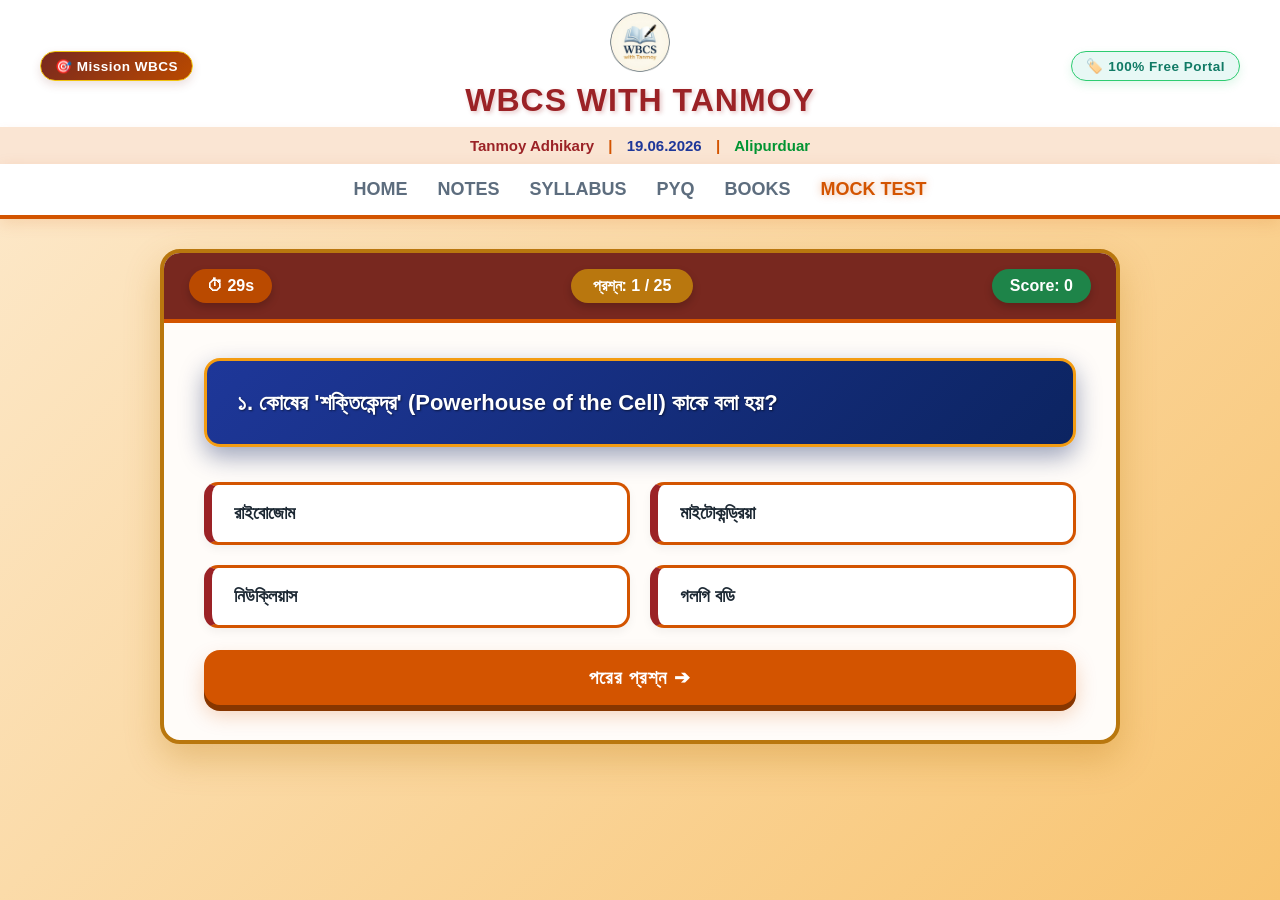
<file: science.html>
<!DOCTYPE html>
<html lang="bn">
<head>
    <meta charset="UTF-8">
    <meta name="viewport" content="width=device-width, initial-scale=1.0">
    <title>WBCS Premium General Science Mock Test - WBCS With Tanmoy</title>
    
    <link rel="stylesheet" href="style.css">
    
    <style>
        /* ===================================================
           DEEP VIBRANT PORTAL (100% FIXED - 25 SCIENCE TOPICS)
        =================================================== */
        * { box-sizing: border-box; font-family: 'Segoe UI', sans-serif; margin: 0; padding: 0; }

        body { background: #eaf0f6; }

        .quiz-super-container {
            width: 94%;
            max-width: 960px;
            margin: 30px auto;
            background: #ffffff;
            border-radius: 20px;
            box-shadow: 0 10px 30px rgba(0, 0, 0, 0.15);
            border: 4px solid #ced6e0;
            overflow: hidden;
        }

        /* Top Bar - Deep Dark Navy */
        .quiz-header-bar {
            position: sticky;
            top: 0;
            z-index: 100;
            background: #0a183d; 
            padding: 16px 25px;
            display: flex;
            justify-content: space-between;
            align-items: center;
            border-bottom: 4px solid #d63031;
        }

        .timer-badge {
            background: #ff4757;
            color: white;
            font-weight: 900;
            padding: 8px 18px;
            border-radius: 25px;
            font-size: 16px;
            box-shadow: 0 4px 8px rgba(0,0,0,0.2);
        }

        .question-tracker {
            background: #1e90ff;
            color: white;
            font-weight: 900;
            padding: 8px 22px;
            border-radius: 25px;
            font-size: 16px;
            box-shadow: 0 4px 8px rgba(0,0,0,0.2);
        }

        .score-badge {
            background: #009432;
            color: white;
            font-weight: 900;
            padding: 8px 18px;
            border-radius: 25px;
            font-size: 16px;
            box-shadow: 0 4px 8px rgba(0,0,0,0.2);
        }

        .quiz-body { padding: 35px 40px; }

        .question-display-card {
            background: #0c2461;
            color: #ffffff;
            border: 4px solid #4a69bd;
            padding: 25px 30px;
            border-radius: 16px;
            font-size: 22px;
            font-weight: 900;
            margin-bottom: 35px;
            line-height: 1.5;
            box-shadow: 0 8px 20px rgba(12, 36, 97, 0.4);
        }

        .options-grid {
            display: grid;
            grid-template-columns: 1fr 1fr; 
            gap: 20px;
        }

        .option-item {
            background: #ffffff;
            border: 3px solid #70a1ff;
            border-left: 8px solid #1e90ff;
            padding: 18px 22px;
            border-radius: 14px;
            font-size: 18px;
            font-weight: 800;
            color: #2f3542;
            cursor: pointer;
            display: flex;
            align-items: center;
            justify-content: space-between;
            box-shadow: 0 4px 10px rgba(0,0,0,0.05);
        }

        .opt-correct {
            background: #009432 !important;
            color: white !important;
            border: 3px solid #004015 !important;
            border-left: 8px solid #00260c !important;
            box-shadow: 0 6px 15px rgba(0, 148, 50, 0.4) !important;
        }

        .opt-wrong {
            background: #d63031 !important;
            color: white !important;
            border: 3px solid #801d1d !important;
            border-left: 8px solid #4d1111 !important;
            box-shadow: 0 6px 15px rgba(214, 48, 49, 0.4) !important;
        }

        .disabled-opt { pointer-events: none; }

        .quiz-footer { margin-top: 40px; padding-top: 20px; }

        .next-action-btn {
            width: 100%;
            background: #d63031;
            color: white;
            border: none;
            border-bottom: 5px solid #8c1d1d; 
            padding: 18px;
            border-radius: 16px;
            font-size: 20px;
            font-weight: 900;
            cursor: pointer;
            display: block; 
            box-shadow: 0 8px 20px rgba(214, 48, 49, 0.4);
            text-transform: uppercase;
            letter-spacing: 1px;
        }

        .next-action-btn:active {
            transform: translateY(3px);
            border-bottom-width: 2px;
        }

        /* Result Screen */
        .result-container { display: none; text-align: center; padding: 80px 20px; }
        .result-container h2 { font-size: 35px; color: #0c2461; font-weight:900; margin-bottom: 20px; }
        .result-score-txt { font-size: 65px; font-weight: 900; color: #009432; margin-bottom: 35px; }

        @media screen and (max-width: 768px) {
            .quiz-super-container { width: 100%; margin: 0 auto; border-radius: 0; border: none; }
            .quiz-header-bar { padding: 14px 15px; }
            .timer-badge, .question-tracker, .score-badge { padding: 6px 12px; font-size: 15px; }
            
            .quiz-body { padding: 25px 18px; }
            .question-display-card { font-size: 19px; padding: 20px; margin-bottom: 25px; }
            
            .options-grid { grid-template-columns: 1fr; gap: 14px; }
            .option-item { padding: 16px 20px; font-size: 16px; }
            
            .next-action-btn { padding: 16px; font-size: 18px; }
        }
    </style>
</head>
<body>

   <header class="top-header">
    <div class="header-side left-wing">
        <span class="target-badge">🎯 Mission WBCS </span>
    </div>

    <div class="header-center">
        <img src="logo.png" alt="Wbcs with Tanmoy" class="top-logo">
        <h1 class="main-title">WBCS WITH TANMOY</h1>
    </div>

    <div class="header-side right-wing">
        <span class="free-badge">🏷️ 100% Free Portal</span>
    </div>
</header>
    <div class="site-info-bar">
    <span class="info-name">Tanmoy Adhikary</span> <span class="separator">|</span> <span class="info-date">19.06.2026</span> <span class="separator">|</span> <span class="info-place">Alipurduar</span>
</div>

    <nav class="top-nav">
        <a href="index.html">Home</a>
        <a href="index.html">Notes</a>
        <a href="https://drive.google.com/drive/folders/1xMzQB4SyceBRpZ4D2lC6p97Y64Jwjamy?usp=drive_link" target="_blank">Syllabus</a>
        <a href="https://drive.google.com/drive/folders/1nXT_2jDf4UpzG0d_zwPrDGf4nYcMUpVm?usp=sharing" target="_blank">Pyq</a>
        <a href="https://drive.google.com/drive/folders/1oF85zmZwjae4ZLavy61dbq8Eda19Eksd?usp=drive_link" target="_blank">Books</a>
        <a href="mocktest.html" style="color: #e74c3c;">Mock Test</a>
    </nav>

    <div class="quiz-super-container">
        
        <div id="active-quiz-portal">
            <div class="quiz-header-bar">
                <div class="timer-badge">⏱ <span id="time-txt">30</span>s</div>
                <div class="question-tracker" id="tracker-txt">প্রশ্ন: ১ / ২৫</div>
                <div class="score-badge">Score: <span id="score-txt">0</span></div>
            </div>

            <div class="quiz-body">
                <div class="question-display-card" id="q-txt"></div>
                
                <div class="options-grid" id="opts-area"></div>

                <div class="quiz-footer">
                    <button class="next-action-btn" onclick="triggerNext()">পরের প্রশ্ন ➔</button>
                </div>
            </div>
        </div>

        <div class="result-container" id="result-portal">
            <h2>মক টেস্ট সমাপ্ত! 🎉</h2>
            <div class="result-score-txt" id="final-score-display">0 / 0</div>
            <a href="mocktest.html" style="background:#0c2461; color:white; padding:16px 45px; border-radius:30px; text-decoration:none; font-weight:900; font-size:18px; display:inline-block;">মেইন মেনু</a>
        </div>

    </div>

    <script>
        // ২৫টি বাছাই করা "WBCS General Science" (Physics + Chemistry + Biology)
        const questionsList = [
            { question: "১. কোষের 'শক্তিকেন্দ্র' (Powerhouse of the Cell) কাকে বলা হয়?", options: ["রাইবোজোম", "মাইটোকন্ড্রিয়া", "নিউক্লিয়াস", "গলগি বডি"], correct: 1 },
            { question: "২. কাজের (Work) বা শক্তির এস.আই (SI) একক কী?", options: ["নিউটন", "ওয়াট", "পাস্কাল", "জুল"], correct: 3 },
            { question: "৩. 'ভিটামিন সি' (Vitamin C)-এর রাসায়নিক নাম কী?", options: ["সাইট্রিক অ্যাসিড", "ল্যাকটিক অ্যাসিড", "অ্যাসকরবিক অ্যাসিড", "ফলিক অ্যাসিড"], correct: 2 },
            { question: "৪. আলোর কোন ঘটনার জন্য আকাশের রঙ নীল দেখায়?", options: ["প্রতিসরণ", "বিক্ষেপণ (Scattering)", "বিচ্ছুরণ", "পূর্ণ প্রতিফলন"], correct: 1 },
            { question: "৫. 'লাফিং গ্যাস' (Laughing Gas)-এর রাসায়নিক নাম কী?", options: ["নাইট্রিক অক্সাইড", "নাইট্রাস অক্সাইড", "নাইট্রোজেন ডাই-অক্সাইড", "সালফার ডাই-অক্সাইড"], correct: 1 },
            { question: "৬. কোন রক্তগ্রুপকে 'সার্বজনীন দাতা' (Universal Donor) বলা হয়?", options: ["A", "B", "AB", "O"], correct: 3 },
            { question: "৭. নিচের কোনটি একটি অধাতু (Non-metal) যা সাধারণ তাপমাত্রায় তরল অবস্থায় থাকে?", options: ["পারদ (Mercury)", "ব্রোমিন", "গ্যালিয়াম", "আয়োডিন"], correct: 1 },
            { question: "৮. মানবদেহের 'মাস্টার গ্রন্থি' (Master Gland) বা প্রভুগ্রন্থি কাকে বলা হয়?", options: ["থাইরয়েড", "অগ্ন্যাশয়", "পিটুইটারি", "অ্যাড্রিনাল"], correct: 2 },
            { question: "৯. শব্দের বেগ নিচের কোন মাধ্যমে সবচেয়ে বেশি হয়?", options: ["শূন্য মাধ্যম", "জল", "বাতাস", "কঠিন মাধ্যম (ইস্পাত)"], correct: 3 },
            { question: "১০. মানুষের পাকস্থলীতে খাদ্য পরিপাকের জন্য কোন অ্যাসিড উৎপন্ন হয়?", options: ["সালফিউরিক অ্যাসিড", "নাইট্রিক অ্যাসিড", "হাইড্রোক্লোরিক অ্যাসিড (HCl)", "অ্যাসিটিক অ্যাসিড"], correct: 2 },
            { question: "১১. লোহায় মরচে পড়া (Rusting of iron) আসলে কী ধরনের প্রক্রিয়া?", options: ["বিজারণ", "জারণ (Oxidation)", "পলিমারাইজেশন", "হাইড্রোজেনেশন"], correct: 1 },
            { question: "১২. বংশগতিবিদ্যার জনক (Father of Genetics) কাকে বলা হয়?", options: ["চার্লস ডারউইন", "গ্রেগর জোহান মেন্ডেল", "ল্যামার্ক", "রবার্ট হুক"], correct: 1 },
            { question: "১৩. পিতল (Brass) নিচের কোন দুটি ধাতুর সংকর?", options: ["তামা ও টিন", "তামা ও দস্তা (Cu + Zn)", "তামা ও নিকেল", "লোহা ও কার্বন"], correct: 1 },
            { question: "১৪. পৃথিবী থেকে কোনো বস্তুর 'মুক্তিবেগ' (Escape Velocity) কত?", options: ["৯.৮ কিমি/সেকেন্ড", "১১.২ কিমি/সেকেন্ড", "১৪.৫ কিমি/সেকেন্ড", "৭.৯ কিমি/সেকেন্ড"], correct: 1 },
            { question: "১৫. উদ্ভিদের সালোকসংশ্লেষকারী রঞ্জক 'ক্লোরোফিল'-এ কোন ধাতু উপস্থিত থাকে?", options: ["লোহা (Fe)", "ম্যাগনেসিয়াম (Mg)", "দস্তা (Zn)", "ক্যালসিয়াম (Ca)"], correct: 1 },
            { question: "১৬. নন-স্টিক বাসনের প্রলেপ দিতে ব্যবহৃত 'টেফলন' (Teflon) আসলে কী?", options: ["পলিভিনাইল ক্লোরাইড", "পলিটেট্রাফ্লুরোইথিলিন", "পলিস্টাইরিন", "পলিপ্রোপিলিন"], correct: 1 },
            { question: "১৭. 'মায়োপিয়া' বা হ্রস্বদৃষ্টি ত্রুটি দূর করতে কোন ধরনের লেন্স ব্যবহার করা হয়?", options: ["উত্তল লেন্স", "অবতল লেন্স (Concave Lens)", "বাইফোকাল লেন্স", "সিলিন্ড্রিকাল লেন্স"], correct: 1 },
            { question: "১৮. মানবদেহে লোহিত রক্তকণিকার (RBC) গড় আয়ু কত দিন?", options: ["৬০ দিন", "৯০ দিন", "১২0 দিন", "১৮০ দিন"], correct: 2 },
            { question: "১৯. সূর্যের বিপুল শক্তির মূল উৎস কী?", options: ["নিউক্লীয় বিভাজন", "নিউক্লীয় সংযোজন (Nuclear Fusion)", "রাসায়নিক বিক্রিয়া", "তেজস্ক্রিয় ক্ষয়"], correct: 1 },
            { question: "২০. কোন হরমোনকে 'জরুরীকালীন হরমোন' (Emergency Hormone) বলা হয়?", options: ["ইনসুলিন", "থাইরক্সিন", "অ্যাড্রিনালিন", "টেস্টোস্টেরন"], correct: 2 },
            { question: "২১. কোন তাপমাত্রায় সেলসিয়াস ও ফারেনহাইট স্কেলের পাঠ একদম সমান হয়?", options: ["-৪০°", "-৩২°", "৪০°", "০°"], correct: 0 },
            { question: "২২. বিশুদ্ধ জলের পিএইচ (pH) মান কত?", options: ["৫.৪", "৬.০", "৭.০", "৭.৪"], correct: 2 },
            { question: "২৩. মানুষের মুখের লালা (Saliva) নিচের কোনটির পরিপাকে সাহায্য করে?", options: ["প্রোটিন", "শ্বেতসার (Starch)", "ফ্যাট", "ভিটামিন"], correct: 1 },
            { question: "২৪. 'এক্স-রে' (X-Ray) কে আবিষ্কার করেন?", options: ["জে. জে. থমসন", "উইলহেম রন্টজেন", "মাদাম কুরি", "জেমস চ্যাডউইক"], correct: 1 },
            { question: "২৫. ডেঙ্গু জ্বর ছড়ানোর জন্য দায়ী নিচের কোন মশা?", options: ["অ্যানোফিলিস মশা", "কিউলেক্স মশা", "এডিস মশা", "মানসোনিয়া মশা"], correct: 2 }
        ];

        let currentIndex = 0;
        let userScore = 0;
        let timeLeft = 30;
        let activeTimer;

        const qTxtEl = document.getElementById("q-txt");
        const optsAreaEl = document.getElementById("opts-area");
        const timeTxtEl = document.getElementById("time-txt");
        const trackerTxtEl = document.getElementById("tracker-txt");
        const scoreTxtEl = document.getElementById("score-txt");

        function renderQuestion() {
            clearInterval(activeTimer);
            timeLeft = 30;
            timeTxtEl.innerText = timeLeft;

            const currentQ = questionsList[currentIndex];
            qTxtEl.innerText = currentQ.question;
            trackerTxtEl.innerText = `প্রশ্ন: ${currentIndex + 1} / ${questionsList.length}`;

            optsAreaEl.innerHTML = "";
            currentQ.options.forEach((optText, i) => {
                const optDiv = document.createElement("div");
                optDiv.className = "option-item";
                optDiv.innerHTML = `<span>${optText}</span> <span class="icon-holder"></span>`;
                optDiv.onclick = () => validateAnswer(i, optDiv);
                optsAreaEl.appendChild(optDiv);
            });

            activeTimer = setInterval(() => {
                timeLeft--;
                timeTxtEl.innerText = timeLeft;
                if (timeLeft <= 0) {
                    clearInterval(activeTimer);
                    revealCorrectOnly();
                }
            }, 1000);
        }

        function validateAnswer(selectedIdx, clickedEl) {
            clearInterval(activeTimer);
            const correctIdx = questionsList[currentIndex].correct;
            const allOptions = optsAreaEl.children;

            for (let i = 0; i < allOptions.length; i++) {
                allOptions[i].classList.add("disabled-opt");
                if (i === correctIdx) {
                    allOptions[i].classList.add("opt-correct");
                    allOptions[i].querySelector(".icon-holder").innerText = "✔";
                }
            }

            if (selectedIdx === correctIdx) {
                userScore++;
                scoreTxtEl.innerText = userScore;
            } else {
                clickedEl.classList.add("opt-wrong");
                clickedEl.querySelector(".icon-holder").innerText = "✖";
            }
        }

        function revealCorrectOnly() {
            const correctIdx = questionsList[currentIndex].correct;
            const allOptions = optsAreaEl.children;
            for (let i = 0; i < allOptions.length; i++) {
                allOptions[i].classList.add("disabled-opt");
                if (i === correctIdx) {
                    allOptions[i].classList.add("opt-correct");
                    allOptions[i].querySelector(".icon-holder").innerText = "✔";
                }
            }
        }

        function triggerNext() {
            currentIndex++;
            if (currentIndex < questionsList.length) {
                renderQuestion();
            } else {
                document.getElementById("active-quiz-portal").style.display = "none";
                document.getElementById("result-portal").style.display = "block";
                document.getElementById("final-score-display").innerText = `${userScore} / ${questionsList.length}`;
            }
        }

        window.onload = renderQuestion;
    </script>
</body>
</html>
</file>
<file: style.css>
/* ==========================================================================
   WBCS WITH TANMOY - THE ULTIMATE MASTER STYLE SHEET (v3.0 - PURGED & FIXED)
   ========================================================================== */

/* --- ১. RESET & WARM MORNING GLOSS BODY --- */
* {
    margin: 0;
    padding: 0;
    box-sizing: border-box;
    font-family: 'Segoe UI', Tahoma, Geneva, Verdana, sans-serif;
}

body {
    display: flex;
    flex-direction: column;
    min-height: 100vh;
    background: linear-gradient(135deg, #fdebd0 0%, #f8c471 100%) !important;
    overflow-x: hidden;
    width: 100%;
    padding-bottom: 50px;
}

/* --- ২. THE 3-PART BALANCED TOP HEADER (DESKTOP VIEW) --- */
.top-header {
    display: flex !important;
    flex-direction: row !important;
    align-items: center;
    justify-content: space-between; 
    padding: 12px 40px 8px 40px;
    background-color: #ffffff;
    width: 100%;
}

.header-center {
    display: flex;
    flex-direction: column;
    align-items: center;
    text-align: center;
}

.top-logo { width: 60px; height: auto; }

.main-title {
    margin-top: 10px;
    font-size: 32px;
    font-family: 'Poppins', sans-serif;
    font-weight: 800;
    letter-spacing: 1px;
    color: #9b2226 !important;
    text-shadow: 2px 2px 4px rgba(155, 34, 38, 0.25);
    text-align: center;
}

/* দুপাশের উইং-এর মাপ কাঁটায় কাঁটায় সমান (200px) যাতে লোগো সেন্টারে লক থাকে */
.header-side { width: 200px; }
.left-wing { text-align: left; }
.right-wing { text-align: right; }

.target-badge {
    background: linear-gradient(135deg, #78281f 0%, #ba4a00 100%);
    color: #ffffff;
    font-size: 13.5px;
    font-weight: 800;
    padding: 6px 14px;
    border-radius: 20px;
    box-shadow: 0 4px 10px rgba(120, 40, 31, 0.15);
    letter-spacing: 0.5px;
    display: inline-block;
    border: 1.5px solid #f1c40f;
}

.free-badge {
    background: #e8f8f5;
    color: #117a65; 
    font-size: 13.5px;
    font-weight: 800;
    padding: 6px 14px;
    border-radius: 20px;
    border: 1.5px solid #2ecc71;
    box-shadow: 0 4px 10px rgba(46, 204, 113, 0.15);
    display: inline-block;
    letter-spacing: 0.5px;
}

/* --- ৩. WEBSITE INFO BAR (BORDER-FREE & COLORFUL SPANS) --- */
.site-info-bar {
    background-color: #fae5d3 !important;
    text-align: center;
    padding: 10px 0 !important;
    font-size: 15px !important;
    font-weight: 700 !important;
    color: #793c05; 
    border-top: none !important; /* কমলা বর্ডার গায়েব */
    border-bottom: none !important; /* কমলা বর্ডার গায়েব */
    box-shadow: 0 4px 12px rgba(211, 84, 0, 0.08);
}

.info-name { color: #9b2226 !important; font-weight: 900; }
.info-date { color: #1e3799 !important; font-weight: 900; }
.info-place { color: #009432 !important; font-weight: 900; }

.site-info-bar .separator {
    color: #d35400 !important;
    margin: 0 10px !important;
}

/* --- ৪. TOP NAVIGATION MENU --- */
.top-nav {
    display: flex;
    justify-content: center;
    flex-wrap: nowrap;
    gap: 30px;
    padding: 15px 20px;
    background: #ffffff !important;
    border-bottom: 4px solid #d35400 !important;
    box-shadow: 0 4px 15px rgba(211, 84, 0, 0.15) !important;
    width: 100%;
    overflow-x: auto;
}

.top-nav a {
    font-size: 18px;
    font-weight: 800;
    color: #5d6d7e !important;
    text-decoration: none;
    text-transform: uppercase;
    white-space: nowrap;
    transition: all 0.3s ease;
}

.top-nav a:hover, .top-nav a[style*="e74c3c"] {
    color: #d35400 !important;
    text-shadow: 0 0 8px rgba(211, 84, 0, 0.4);
}

.top-nav::-webkit-scrollbar { display: none; }

/* --- ৫. NOTES PAGE (CONTAINER & SIDEBAR) --- */
.notes-container {
    display: flex;
    flex-direction: row;
    flex-wrap: nowrap; 
    width: 100% !important; 
    max-width: 100% !important; 
    margin: 40px 0 40px 0 !important;
    padding: 0 40px 0 15px !important;
    align-items: flex-start;
    gap: 40px; 
}

.sidebar {
    flex: 0 0 280px;
    width: 280px;
    background: #ffffff;
    padding: 25px 20px;
    border-radius: 15px;
    box-shadow: 0 8px 25px rgba(211, 84, 0, 0.15);
    border-top: 6px solid #d35400;
}

.sidebar-title {
    font-size: 22px; color: #9b2226;
    margin-top: 0; margin-bottom: 20px;
    border-bottom: 2px dashed #d35400;
    padding-bottom: 10px; font-weight: 800;
}

.subject-list { list-style: none; padding: 0; margin: 0; }

.subject-list li {
    padding: 15px 20px; margin-bottom: 12px;
    background: #fdf2e9; border-radius: 10px;
    font-size: 16px; font-weight: bold; color: #ba4a00;
    cursor: pointer; transition: all 0.3s ease;
    border-left: 4px solid transparent;
}

.subject-list li:hover {
    background: #fae5d3; color: #9b2226;
    transform: translateX(8px); border-left: 4px solid #d35400;
    box-shadow: 0 4px 10px rgba(211, 84, 0, 0.2);
}

.subject-list li.active {
    background: linear-gradient(135deg, #d35400 0%, #9b2226 100%);
    color: white; border-left: 4px solid #f39c12;
    box-shadow: 0 6px 15px rgba(155, 34, 38, 0.4);
}

.content-area { flex: 1 1 0; min-width: 0; padding-left: 40px; }

.subject-heading {
    font-size: 34px; color: #9b2226;
    margin-top: 0; margin-bottom: 30px; font-weight: 800; text-align: left;
}

.chapter-card {
    background: linear-gradient(to right, #ffffff, #fdf2e9);
    border-left: 6px solid #d35400; padding: 25px 30px;
    border-radius: 12px; box-shadow: 0 5px 15px rgba(211, 84, 0, 0.15);
    transition: transform 0.3s ease; max-width: 850px; margin: 0 0 25px 0;
}

.chapter-card:hover {
    transform: translateY(-5px); box-shadow: 0 10px 25px rgba(211, 84, 0, 0.3);
}

.chapter-title { margin: 0 0 15px 0; font-size: 24px; color: #9b2226; font-weight: 800; }

.coming-soon {
    background: linear-gradient(135deg, #f39c12 0%, #d35400 100%);
    color: white; display: inline-block; padding: 6px 18px; border-radius: 20px;
    font-weight: bold; font-size: 14px; margin: 0; box-shadow: 0 3px 8px rgba(211, 84, 0, 0.3);
}

/* --- ৬. MOCK TEST PORTAL "ROYAL GERUIA" OVERRIDE --- */
.quiz-super-container {
    border: 4px solid #b9770e !important;
    box-shadow: 0 15px 35px rgba(185, 119, 14, 0.3) !important;
    background: #fffcf9 !important;
}

.quiz-header-bar {
    background: #78281f !important; 
    border-bottom: 4px solid #d35400 !important;
}

.timer-badge { background: #ba4a00 !important; color: white !important; border-color: #fff !important; }
.question-tracker { background: #b9770e !important; color: white !important; border-color: #fff !important; }
.score-badge { background: #1e8449 !important; color: white !important; border-color: #fff !important; }

.question-display-card {
    background: linear-gradient(135deg, #1e3799 0%, #0c2461 100%) !important;
    border: 3px solid #f39c12 !important; color: #ffffff !important;
    box-shadow: 0 10px 25px rgba(12, 36, 97, 0.4) !important; text-shadow: 1px 1px 2px rgba(0,0,0,0.5);
}

.option-item {
    background: #ffffff !important; border: 3px solid #d35400 !important;
    border-left: 8px solid #9b2226 !important; color: #1c2833 !important; font-weight: 800 !important;
}

.option-item:not(.disabled-opt):hover { background: #fae5d3 !important; border-color: #9b2226 !important; }

div.option-item.opt-correct, div.option-item.opt-correct:hover, div.option-item.opt-correct:active {
    background: #009432 !important; border-color: #004015 !important;
    border-left: 8px solid #00260c !important; color: #ffffff !important; box-shadow: 0 6px 15px rgba(0, 148, 50, 0.5) !important;
}

div.option-item.opt-wrong, div.option-item.opt-wrong:hover, div.option-item.opt-wrong:active {
    background: #c0392b !important; border-color: #801d1d !important;
    border-left: 8px solid #4d1111 !important; color: #ffffff !important; box-shadow: 0 6px 15px rgba(192, 57, 43, 0.5) !important;
}

.disabled-opt { pointer-events: none !important; }

.quiz-body .quiz-footer { margin-top: 22px !important; padding-top: 0 !important; border-top: none !important; }

button.next-action-btn {
    background: #d35400 !important; color: #ffffff !important; border: none !important; 
    border-radius: 16px !important; padding: 16px 24px !important; font-size: 19px !important;
    font-weight: 900 !important; box-shadow: 0 6px 0 #873600, 0 10px 20px rgba(211, 84, 0, 0.25) !important;
    transition: transform 0.08s ease, box-shadow 0.08s ease !important; display: block !important; width: 100% !important; cursor: pointer;
}

button.next-action-btn:active { transform: translateY(4px) !important; box-shadow: 0 2px 0 #873600, 0 4px 10px rgba(211, 84, 0, 0.4) !important; }

.result-container h2 { color: #9b2226 !important; }

/* --- ৭. SCROLLING TICKER & FOOTER --- */
.scrolling-ticker {
    position: fixed; bottom: 0; left: 0; width: 100%;
    background: linear-gradient(90deg, #9b2226 0%, #d35400 100%);
    color: #fff; padding: 10px 0; overflow: hidden; z-index: 1000; box-shadow: 0 -3px 10px rgba(0,0,0,0.4);
}

.ticker-text {
    white-space: nowrap; display: inline-block; font-size: 16px;
    font-weight: bold; letter-spacing: 1px; animation: scrollText 25s linear infinite;
}

.new-badge {
    background-color: #f1c40f; color: #9b2226; padding: 3px 8px; border-radius: 4px;
    font-size: 14px; margin-right: 10px; font-weight: 900; animation: blink 1s infinite alternate; 
}

@keyframes scrollText { 0% { transform: translateX(100vw); } 100% { transform: translateX(-100%); } }
@keyframes blink { 0% { opacity: 1; box-shadow: 0 0 8px #f1c40f; } 100% { opacity: 0.6; box-shadow: none; } }

.site-footer {
    background: #fae5d3; color: #ba4a00; text-align: center;
    padding: 20px 0; margin-top: 40px; border-top: 2px solid #e67e22; font-size: 14px;
}

.site-footer p { margin: 0 0 10px 0; font-weight: 800; }
.social-links a { color: #9b2226; text-decoration: none; margin: 0 10px; font-weight: 800; }
.social-links a:hover { color: #d35400; text-decoration: underline; }

/* ==========================================================================
   ৮. ULTIMATE UNIFIED MOBILE OVERRIDES (MAX-WIDTH: 850px)
   ========================================================================== */
/* ==========================================================================
   ৮. ULTIMATE UNIFIED MOBILE OVERRIDES (MAX-WIDTH: 850px) - THE REAL FIX
   ========================================================================== */
@media screen and (max-width: 850px) {
    /* A. Notes Container Mobile Fix */
    .notes-container {
        flex-direction: column !important; width: 100% !important;
        margin: 15px auto !important; padding: 0 20px !important; gap: 20px !important;
        box-sizing: border-box !important;
    }
    .sidebar, .content-area { width: 100% !important; flex: auto !important; padding-left: 0 !important; box-sizing: border-box !important; }
    
    /* B. Top Navigation Mobile Fix */
    .top-nav { justify-content: flex-start !important; gap: 15px !important; padding: 12px 15px !important; }
    .top-nav a { font-size: 15px !important; }

    /* C. THE REAL "PERFECT GRID" TOP HEADER (যেটা আমি গিলে ফেলেছিলাম) */
    .top-header {
        display: grid !important;
        grid-template-columns: 1fr 1fr !important;
        grid-template-areas: 
            "brand brand"
            "badge1 badge2" !important;
        gap: 10px !important;
        padding: 16px 10px 12px 10px !important;
        width: 100% !important;
    }

    .header-center {
        grid-area: brand !important; 
        display: flex !important;
        flex-direction: column !important;
        align-items: center !important;
        width: 100% !important;
    }

    .header-side.left-wing {
        grid-area: badge1 !important;
        display: block !important;
        text-align: right !important;
        width: 100% !important;
    }

    .header-side.right-wing {
        grid-area: badge2 !important;
        display: block !important;
        text-align: left !important;
        width: 100% !important;
    }

    .target-badge, .free-badge {
        font-size: 11.5px !important;
        padding: 5px 12px !important;
        display: inline-block !important;
        margin: 0 !important;
        white-space: nowrap !important;
    }

    .top-logo { width: 52px !important; } 
    .main-title { font-size: 26px !important; margin-top: 5px !important; line-height: 1.1 !important; }

    /* D. Mock Test Mobile Fix */
    .quiz-super-container { width: 100%; margin: 0 auto; border-radius: 0; border: none !important; }
    .quiz-header-bar { padding: 14px 15px !important; }
    .timer-badge, .question-tracker, .score-badge { padding: 6px 12px !important; font-size: 15px !important; }
    .quiz-body { padding: 25px 18px !important; }
    .question-display-card { font-size: 19px !important; padding: 20px !important; margin-bottom: 25px !important; }
    .options-grid { grid-template-columns: 1fr !important; gap: 14px !important; }
    .option-item { padding: 16px 20px !important; font-size: 16px !important; }
    .next-action-btn { padding: 16px !important; font-size: 18px !important; }
}
</file>
